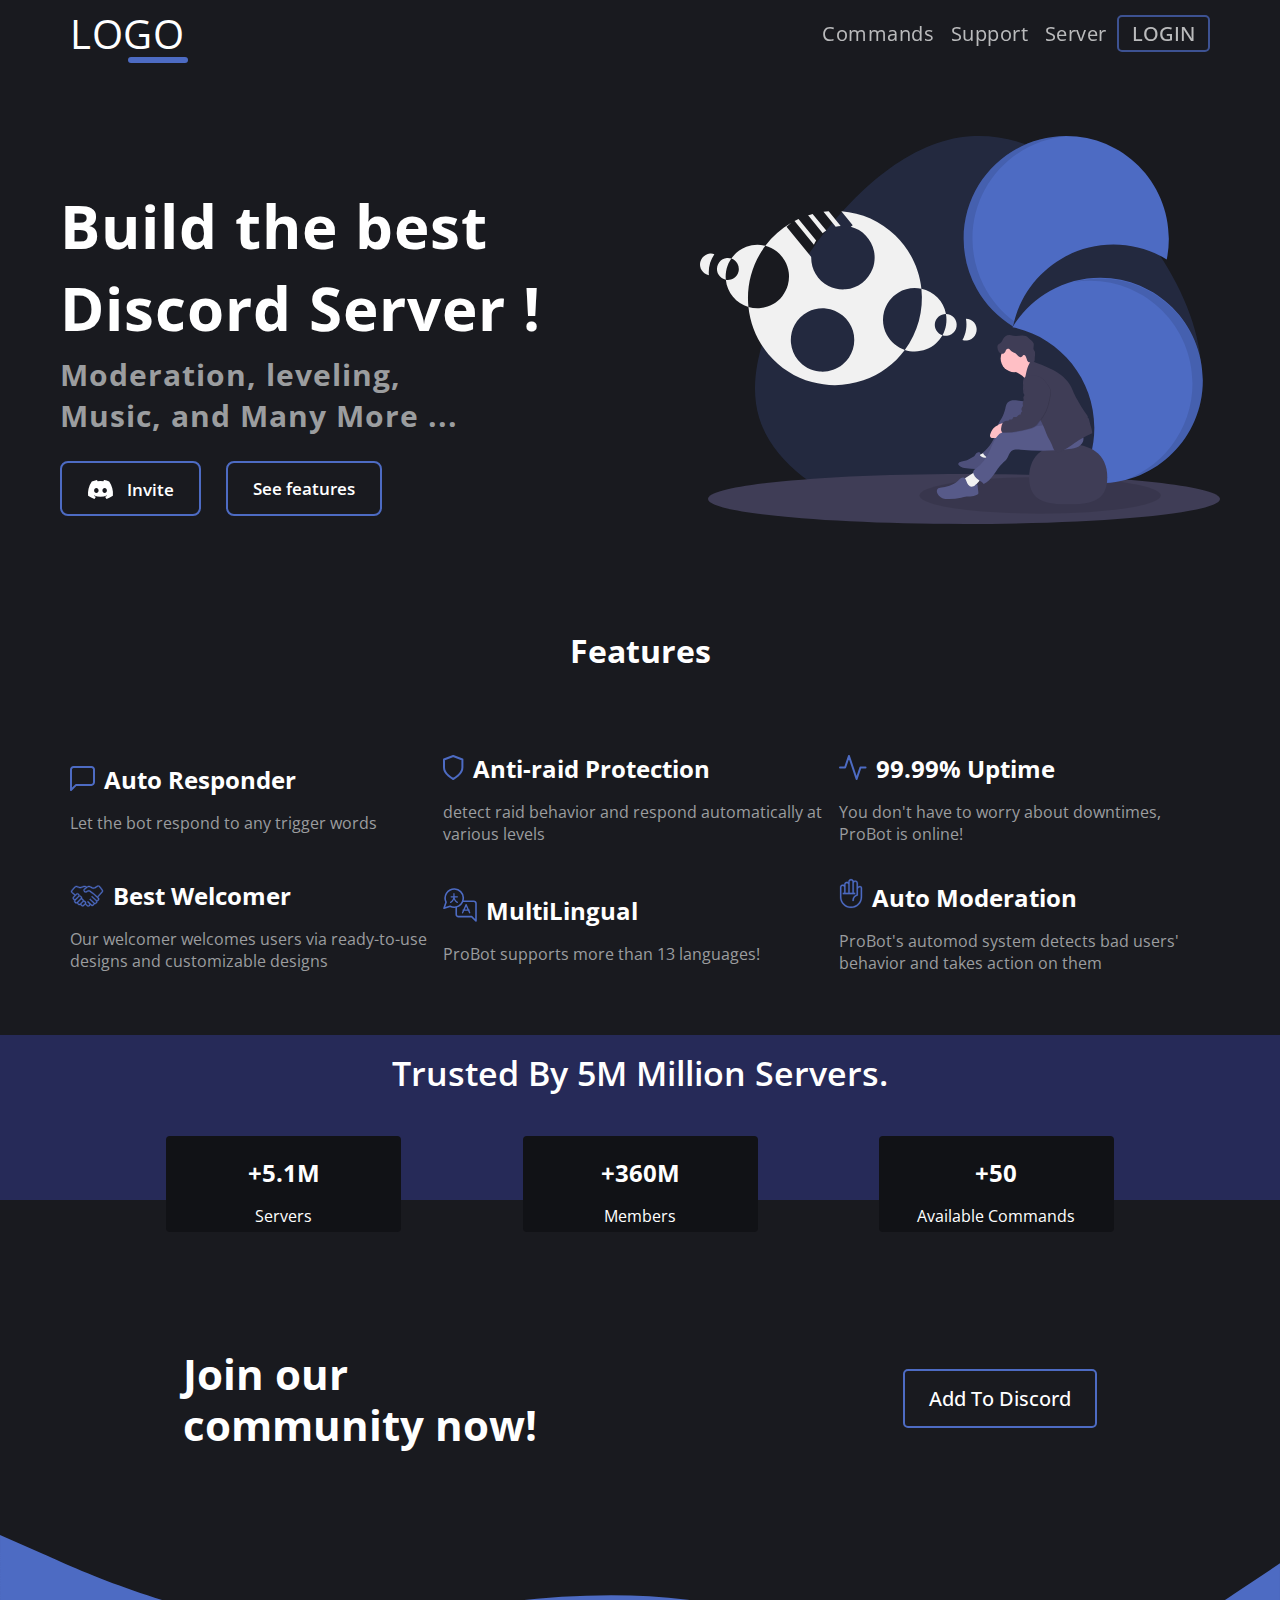
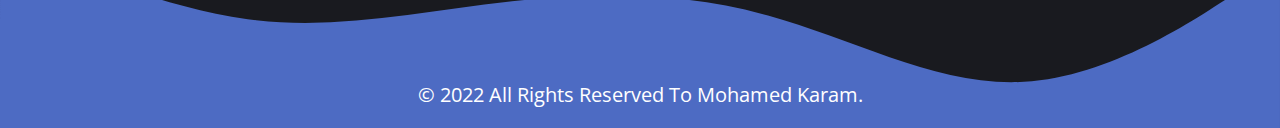
<file: index.html>
<html lang="en">

<head>
   <meta charset="UTF-8">
   <meta http-equiv="X-UA-Compatible" content="IE=edge">
   <meta name="viewport" content="width=device-width, initial-scale=1.0">
   <title>Mox - Discord Bot</title>
   <link rel="stylesheet" href="style.css">

<body>
   <div class="page">

      <!-- Start Header -->
      <div class="header">
         <div class="logo">LOGO</div>
         <div class="nav">

            <div class="links">
               <ul>
                     <a href="CommadPage/index.html">
                     <li>Commands</li>
                  </a>
                  <a href="#">
                     <li>Support</li>
                  </a>
                  <a href="#">
                     <li>Server</li>
                  </a>
                  <a href="#"><button class="login-btn">LOGIN</button></a>
               </ul>
            </div>

            <a href="javascript:void(0);" class="icon" onclick="myFunction()">
               <svg xmlns="http://www.w3.org/2000/svg"  stroke="#fff" width="25" height="25" fill="currentColor" class="bi bi-list" viewBox="0 0 16 16">
                     <path fill-rule="evenodd" d="M2.5 12a.5.5 0 0 1 .5-.5h10a.5.5 0 0 1 0 1H3a.5.5 0 0 1-.5-.5zm0-4a.5.5 0 0 1 .5-.5h10a.5.5 0 0 1 0 1H3a.5.5 0 0 1-.5-.5zm0-4a.5.5 0 0 1 .5-.5h10a.5.5 0 0 1 0 1H3a.5.5 0 0 1-.5-.5z"/>
                   </svg>
               </a>
         </div>
      </div>
      <!-- End Header -->
      
      <!-- Start container -->
      <div class="container" id="marginjs">
         <div class="text-container">
            <h1 class="paragraph-1">Build the best<br> Discord Server !</h1>
            <h2 class="paragraph-2">Moderation, leveling,<br> Music, and Many More ...</h2>
            <div class="buttons">
               <button class="cont-btn cont-inv"><a href="">
                     <svg xmlns="http://www.w3.org/2000/svg" width="16" height="16" fill="currentColor"
                        class="bi bi-discord" viewBox="0 0 16 16">
                        <path
                           d="M13.545 2.907a13.227 13.227 0 0 0-3.257-1.011.05.05 0 0 0-.052.025c-.141.25-.297.577-.406.833a12.19 12.19 0 0 0-3.658 0 8.258 8.258 0 0 0-.412-.833.051.051 0 0 0-.052-.025c-1.125.194-2.22.534-3.257 1.011a.041.041 0 0 0-.021.018C.356 6.024-.213 9.047.066 12.032c.001.014.01.028.021.037a13.276 13.276 0 0 0 3.995 2.02.05.05 0 0 0 .056-.019c.308-.42.582-.863.818-1.329a.05.05 0 0 0-.01-.059.051.051 0 0 0-.018-.011 8.875 8.875 0 0 1-1.248-.595.05.05 0 0 1-.02-.066.051.051 0 0 1 .015-.019c.084-.063.168-.129.248-.195a.05.05 0 0 1 .051-.007c2.619 1.196 5.454 1.196 8.041 0a.052.052 0 0 1 .053.007c.08.066.164.132.248.195a.051.051 0 0 1-.004.085 8.254 8.254 0 0 1-1.249.594.05.05 0 0 0-.03.03.052.052 0 0 0 .003.041c.24.465.515.909.817 1.329a.05.05 0 0 0 .056.019 13.235 13.235 0 0 0 4.001-2.02.049.049 0 0 0 .021-.037c.334-3.451-.559-6.449-2.366-9.106a.034.034 0 0 0-.02-.019Zm-8.198 7.307c-.789 0-1.438-.724-1.438-1.612 0-.889.637-1.613 1.438-1.613.807 0 1.45.73 1.438 1.613 0 .888-.637 1.612-1.438 1.612Zm5.316 0c-.788 0-1.438-.724-1.438-1.612 0-.889.637-1.613 1.438-1.613.807 0 1.451.73 1.438 1.613 0 .888-.631 1.612-1.438 1.612Z">
                        </path>
                     </svg> <span>Invite</span> </a>
               </button>
               <button class="cont-btn cont-features"><a href=""> See features </a></button>
            </div>
         </div>
         <div class="desgin-container">
            <img src="./media/creative.svg" alt="" class="creative">
            <img src="./media/vector.svg" alt="" class="vector">
         </div>
      </div>
      <!-- End Container -->

      <!-- Start Features -->
      <div class="features-container">
         <h1 class="features-title">Features</h1>
         <div class="why-section">
            <div>
               <svg width="25" height="25" viewBox="0 0 25 25" fill="none" xmlns="http://www.w3.org/2000/svg">
                  <path
                     d="M24 16.3333C24 17.0111 23.7308 17.6611 23.2515 18.1404C22.7722 18.6196 22.1222 18.8889 21.4444 18.8889H6.11111L1 24V3.55556C1 2.87778 1.26925 2.22776 1.7485 1.7485C2.22776 1.26925 2.87778 1 3.55556 1H21.4444C22.1222 1 22.7722 1.26925 23.2515 1.7485C23.7308 2.22776 24 2.87778 24 3.55556V16.3333Z"
                     stroke="#4d6bc3" stroke-width="2" stroke-linecap="round" stroke-linejoin="round"></path>
               </svg>
               <h2>Auto Responder</h2>
               <p>Let the bot respond to any trigger words</p>
            </div>
            <div>
               <svg width="21" height="25" viewBox="0 0 21 25" fill="none" xmlns="http://www.w3.org/2000/svg">
                  <path d="M10.2 24C10.2 24 19.4 19.4 19.4 12.5V4.45L10.2 1L1 4.45V12.5C1 19.4 10.2 24 10.2 24Z"
                     stroke="#4d6bc3" stroke-width="2" stroke-linecap="round" stroke-linejoin="round"></path>
               </svg>
               <h2>Anti-raid Protection</h2>
               <p>detect raid behavior and respond automatically at various levels</p>
            </div>
            <div>
               <svg width="28" height="25" viewBox="0 0 28 25" fill="none" xmlns="http://www.w3.org/2000/svg">
                  <path d="M26.5556 12.5H21.4444L17.6111 24L9.94444 1L6.11111 12.5H1" stroke="#4d6bc3" stroke-width="2"
                     stroke-linecap="round" stroke-linejoin="round"></path>
               </svg>
               <h2>99.99% Uptime</h2>
               <p>You don't have to worry about downtimes, ProBot is online!</p>
            </div>
            <div>
               <svg width="34" height="22" viewBox="0 0 34 22" fill="none" xmlns="http://www.w3.org/2000/svg">
                  <mask id="path-1-outside-1" maskUnits="userSpaceOnUse" x="0" y="-0.545654" width="34" height="23"
                     fill="black">
                     <rect fill="white" y="-0.545654" width="34" height="23"></rect>
                     <path
                        d="M33 5.89809C32.9993 5.41228 32.8564 4.91959 32.5404 4.51347L30.0049 1.26922C29.5803 0.729971 28.9341 0.455408 28.2883 0.454346C27.904 0.454346 27.5127 0.552846 27.1669 0.768471L24.6947 2.3066C24.4347 2.47241 23.9889 2.58622 23.5584 2.58328C23.2239 2.58472 22.9006 2.51778 22.6872 2.41235L20.2662 1.23966C19.8757 1.05166 19.4404 0.974596 19.0026 0.973846C18.3739 0.976783 17.7373 1.13128 17.2256 1.48585L16.9431 1.68403C16.7173 1.57135 16.3723 1.39966 15.9814 1.20516C15.5126 0.975346 14.9614 0.882658 14.4047 0.880846C13.9018 0.882283 13.3989 0.959783 12.9574 1.14628L11.3084 1.84991C11.0401 1.96628 10.6132 2.04228 10.1892 2.04041C9.76519 2.04222 9.33906 1.96622 9.07069 1.84991L7.42019 1.14591C7.11913 1.01753 6.79731 0.962658 6.47838 0.962283C6.11113 0.962658 5.74606 1.03503 5.40675 1.17247C5.06788 1.31066 4.75331 1.51466 4.50281 1.7946L1.49781 5.15997C1.16475 5.53191 0.999315 6.00028 1 6.46134C0.999315 7.01116 1.23456 7.56272 1.68831 7.94928L4.49144 10.3408L3.16169 11.728C2.79513 12.1105 2.61263 12.6065 2.61263 13.097C2.61194 13.6188 2.81919 14.1457 3.22969 14.5336L3.49944 14.7899C3.75363 15.031 4.05906 15.1844 4.37869 15.2662C4.21838 15.5611 4.13075 15.8844 4.13144 16.2083C4.13075 16.7305 4.338 17.257 4.74775 17.6454L4.74706 17.645L5.01763 17.9025C5.40275 18.2675 5.902 18.4493 6.39388 18.449C6.65825 18.4494 6.92294 18.3963 7.17169 18.2923C7.259 18.6465 7.43931 18.9832 7.72294 19.2522L7.9935 19.5097C8.37863 19.8747 8.87706 20.0565 9.36975 20.0562C9.75488 20.0566 10.1418 19.9431 10.4748 19.7228C10.5723 20.0362 10.7392 20.3333 10.9933 20.5747L11.2639 20.8322C11.6482 21.1972 12.1474 21.379 12.6394 21.3787C13.1634 21.3791 13.6925 21.1733 14.0833 20.7653L15.2586 19.538L16.8553 21.0158C17.2374 21.3703 17.728 21.5467 18.2123 21.5456C18.7443 21.5467 19.2809 21.3336 19.6726 20.9143L19.9274 20.6413C20.1474 20.405 20.2911 20.1253 20.3744 19.8333L20.9929 20.4042C21.3758 20.7573 21.8656 20.9329 22.3492 20.9325C22.8819 20.9329 23.4201 20.7198 23.8121 20.3002L24.0655 20.0275C24.3582 19.7148 24.5229 19.3275 24.5738 18.9319C24.7371 18.9737 24.9025 19.0021 25.0694 19.0021C25.6021 19.0021 26.1388 18.7893 26.5311 18.3702L26.7853 18.0974C27.1406 17.7167 27.3173 17.2283 27.3166 16.7469C27.3166 16.5975 27.2951 16.4488 27.262 16.3018C27.7038 16.2433 28.1322 16.0462 28.4579 15.6964L28.7128 15.4233C29.0681 15.0426 29.2441 14.5543 29.2441 14.0725C29.2448 13.5423 29.031 13.0074 28.6092 12.6177L28.1325 12.1773L32.4349 7.42047C32.8211 6.99222 32.9993 6.44097 33 5.89809ZM4.87588 14.254C4.64794 14.2533 4.425 14.1718 4.25081 14.0068L3.98063 13.7505C3.79369 13.5737 3.70138 13.3385 3.70063 13.097C3.70138 12.8705 3.78244 12.6494 3.94938 12.4752L6.67288 9.63315C6.85031 9.44803 7.08706 9.35534 7.32994 9.35503C7.55719 9.35541 7.77938 9.43722 7.955 9.60266L8.22406 9.85934C8.22406 9.85934 8.50263 10.2713 8.50331 10.5131C8.50263 10.6942 8.44806 10.8705 8.34225 11.0233C8.33319 11.0323 5.40275 14.0864 5.40275 14.0864C5.24713 14.1965 5.06313 14.2532 4.87588 14.254ZM7.051 17.0888C6.87394 17.2732 6.63756 17.3655 6.39469 17.3663C6.16675 17.3659 5.9445 17.2841 5.76963 17.119L5.49906 16.8619L5.49838 16.8615C5.31294 16.6855 5.21981 16.4496 5.21981 16.2081C5.21981 15.9816 5.30163 15.7605 5.46775 15.5863C5.46775 15.5863 9.09813 11.8072 9.12869 11.7708C9.30219 11.6039 9.52575 11.5177 9.75663 11.5173C9.98456 11.5177 10.2068 11.5992 10.3817 11.7646L10.6523 12.022C10.8384 12.198 10.9308 12.4337 10.9315 12.6755C10.9308 12.902 10.849 13.1234 10.6828 13.2976L7.051 17.0888ZM10.0264 18.6956C9.84975 18.8804 9.61344 18.9728 9.3705 18.9735C9.14256 18.9732 8.92031 18.8913 8.74544 18.7259L8.47413 18.4688C8.288 18.2924 8.19488 18.0568 8.19488 17.8153C8.19488 17.6132 8.26363 17.4172 8.39519 17.2539L10.9234 14.6151C11.094 14.4613 11.3078 14.3802 11.5293 14.3802C11.7572 14.3806 11.9794 14.462 12.1543 14.6275L12.4256 14.8849C12.6111 15.0609 12.7042 15.2965 12.7049 15.538C12.7041 15.7649 12.6216 15.9863 12.4561 16.1601L10.0264 18.6956ZM14.8303 18.4171L13.2962 20.0182C13.1194 20.2029 12.8828 20.2953 12.6399 20.296C12.4119 20.2957 12.1897 20.2138 12.0148 20.0484L11.7443 19.7913C11.5588 19.6153 11.4657 19.3793 11.465 19.1378C11.4657 18.9109 11.5475 18.6895 11.7138 18.516L13.2472 16.915C13.4246 16.7303 13.6614 16.6375 13.9043 16.6372C14.1315 16.6375 14.3544 16.719 14.5293 16.8848L14.8006 17.1419C14.9861 17.3179 15.0784 17.5535 15.0792 17.795C15.0783 18.0218 14.9965 18.2433 14.8303 18.4171ZM28.1577 14.0739C28.1574 14.2963 28.0777 14.5141 27.9163 14.6872L27.6621 14.9599C27.4846 15.1497 27.2439 15.2457 26.9974 15.2461C26.7738 15.2457 26.5548 15.1672 26.3811 15.0065L22.0976 11.0452L21.3569 11.8383L25.9418 16.0857C26.1328 16.2625 26.2287 16.5025 26.2301 16.7475C26.2287 16.9708 26.1498 17.1882 25.9887 17.3613L25.7353 17.6341C25.5578 17.8239 25.3171 17.9195 25.0706 17.9203C24.8469 17.9196 24.6273 17.8407 24.4549 17.681L20.1704 13.7198L19.4304 14.5128L23.2328 18.0291C23.4161 18.2047 23.5099 18.4385 23.5099 18.6785C23.5099 18.901 23.431 19.1188 23.2699 19.2915L23.0158 19.5643C22.839 19.7541 22.5976 19.8501 22.3504 19.8508C22.126 19.8501 21.9071 19.7712 21.7341 19.6115L17.9393 16.108H17.9386L17.9379 16.1073L17.1994 16.9018L17.2002 16.9025L17.2144 16.916L19.115 18.6701C19.2834 18.8432 19.3706 19.065 19.3713 19.2944C19.3706 19.5158 19.2924 19.7325 19.1313 19.9053L18.8771 20.1784C18.6997 20.3682 18.4597 20.4635 18.2139 20.4642C17.9903 20.4635 17.7713 20.385 17.5983 20.2247L15.9434 18.6923C16.0874 18.4098 16.1678 18.1033 16.1678 17.7957C16.1685 17.2738 15.9613 16.7477 15.5515 16.359L15.2802 16.1016C14.8959 15.7368 14.3973 15.5547 13.9054 15.5554C13.8672 15.5554 13.8287 15.5642 13.7913 15.5663C13.7913 15.5573 13.7934 15.5478 13.7934 15.5387C13.7941 15.0169 13.1771 14.1013 13.1771 14.1013L12.9065 13.8447C12.6189 13.5719 12.2679 13.4018 11.9029 13.3334C11.9782 13.1203 12.0208 12.8985 12.0208 12.6763C12.0208 12.1545 11.8142 11.628 11.4044 11.2397L11.1339 10.9823C10.7488 10.6172 10.2503 10.435 9.75831 10.4354C9.70088 10.4354 9.64419 10.447 9.58706 10.4522C9.57144 9.95109 9.36963 9.45041 8.97694 9.07734V9.07697L8.70713 8.82065C8.322 8.45522 7.82356 8.27303 7.33156 8.27341C6.80681 8.27303 6.2785 8.47884 5.88769 8.88684L5.24481 9.55772L2.39694 7.12872C2.19225 6.95347 2.09006 6.71128 2.08931 6.46259C2.09 6.25422 2.16094 6.05022 2.31219 5.88084L5.31713 2.51553C5.43638 2.38172 5.61275 2.26066 5.81931 2.1766C6.02588 2.0926 6.26038 2.04647 6.47963 2.04678C6.67056 2.04678 6.84975 2.08135 6.99306 2.14316L8.64281 2.8471C9.10788 3.0431 9.64781 3.12347 10.1904 3.12522C10.7337 3.12341 11.2729 3.04303 11.7381 2.8471L13.3871 2.14347C13.6413 2.0326 14.0248 1.96385 14.4063 1.96528C14.8281 1.96272 15.2506 2.05003 15.4956 2.1751C15.6513 2.25253 15.7989 2.32603 15.9359 2.39472L14.2542 3.57691C13.7138 3.95691 13.4226 4.56122 13.4233 5.17103C13.4226 5.57466 13.5506 5.98553 13.8109 6.33422L13.8103 6.33347L14.0324 6.63197C14.4542 7.19272 15.1119 7.48103 15.7694 7.48247C16.1406 7.48247 16.5188 7.38866 16.8559 7.18647L17.8616 6.58247C18.0668 6.45703 18.3765 6.37778 18.6968 6.37922C19.0732 6.37703 19.4524 6.48834 19.6804 6.65591L22.4629 8.65072C23.0821 9.09434 24.0908 9.91722 24.6497 10.435L27.8703 13.4127C28.0609 13.5895 28.1569 13.8285 28.1577 14.0739ZM31.6274 6.69659L27.337 11.4407L25.3891 9.64009C24.7789 9.07684 23.7728 8.25547 23.0979 7.77072L20.3163 5.77591C19.8446 5.44178 19.2672 5.29734 18.6963 5.29522C18.2105 5.29666 17.7211 5.40253 17.2986 5.65409L16.2936 6.25809C16.1394 6.35078 15.9576 6.39809 15.7688 6.39847C15.4313 6.39959 15.0936 6.24209 14.9053 5.98572L14.6838 5.68759L14.6831 5.68684C14.5653 5.52797 14.5104 5.34978 14.5096 5.16941C14.511 4.89666 14.6368 4.63197 14.8805 4.45997L17.8542 2.3706C18.1113 2.18447 18.5688 2.05391 19.0033 2.05716C19.3051 2.05572 19.5934 2.11641 19.7908 2.21391L22.2118 3.3866C22.6245 3.58478 23.0903 3.66584 23.5589 3.66697C24.1611 3.66403 24.7698 3.53316 25.2713 3.22516L27.7443 1.68672C27.9021 1.58822 28.0915 1.53728 28.289 1.53728C28.6228 1.5366 28.9573 1.68785 29.1468 1.93472L31.6823 5.17897C31.8284 5.36478 31.9131 5.62691 31.9131 5.89859C31.9136 6.20241 31.8063 6.50134 31.6274 6.69659Z">
                     </path>
                  </mask>
                  <path
                     d="M33 5.89809C32.9993 5.41228 32.8564 4.91959 32.5404 4.51347L30.0049 1.26922C29.5803 0.729971 28.9341 0.455408 28.2883 0.454346C27.904 0.454346 27.5127 0.552846 27.1669 0.768471L24.6947 2.3066C24.4347 2.47241 23.9889 2.58622 23.5584 2.58328C23.2239 2.58472 22.9006 2.51778 22.6872 2.41235L20.2662 1.23966C19.8757 1.05166 19.4404 0.974596 19.0026 0.973846C18.3739 0.976783 17.7373 1.13128 17.2256 1.48585L16.9431 1.68403C16.7173 1.57135 16.3723 1.39966 15.9814 1.20516C15.5126 0.975346 14.9614 0.882658 14.4047 0.880846C13.9018 0.882283 13.3989 0.959783 12.9574 1.14628L11.3084 1.84991C11.0401 1.96628 10.6132 2.04228 10.1892 2.04041C9.76519 2.04222 9.33906 1.96622 9.07069 1.84991L7.42019 1.14591C7.11913 1.01753 6.79731 0.962658 6.47838 0.962283C6.11113 0.962658 5.74606 1.03503 5.40675 1.17247C5.06788 1.31066 4.75331 1.51466 4.50281 1.7946L1.49781 5.15997C1.16475 5.53191 0.999315 6.00028 1 6.46134C0.999315 7.01116 1.23456 7.56272 1.68831 7.94928L4.49144 10.3408L3.16169 11.728C2.79513 12.1105 2.61263 12.6065 2.61263 13.097C2.61194 13.6188 2.81919 14.1457 3.22969 14.5336L3.49944 14.7899C3.75363 15.031 4.05906 15.1844 4.37869 15.2662C4.21838 15.5611 4.13075 15.8844 4.13144 16.2083C4.13075 16.7305 4.338 17.257 4.74775 17.6454L4.74706 17.645L5.01763 17.9025C5.40275 18.2675 5.902 18.4493 6.39388 18.449C6.65825 18.4494 6.92294 18.3963 7.17169 18.2923C7.259 18.6465 7.43931 18.9832 7.72294 19.2522L7.9935 19.5097C8.37863 19.8747 8.87706 20.0565 9.36975 20.0562C9.75488 20.0566 10.1418 19.9431 10.4748 19.7228C10.5723 20.0362 10.7392 20.3333 10.9933 20.5747L11.2639 20.8322C11.6482 21.1972 12.1474 21.379 12.6394 21.3787C13.1634 21.3791 13.6925 21.1733 14.0833 20.7653L15.2586 19.538L16.8553 21.0158C17.2374 21.3703 17.728 21.5467 18.2123 21.5456C18.7443 21.5467 19.2809 21.3336 19.6726 20.9143L19.9274 20.6413C20.1474 20.405 20.2911 20.1253 20.3744 19.8333L20.9929 20.4042C21.3758 20.7573 21.8656 20.9329 22.3492 20.9325C22.8819 20.9329 23.4201 20.7198 23.8121 20.3002L24.0655 20.0275C24.3582 19.7148 24.5229 19.3275 24.5738 18.9319C24.7371 18.9737 24.9025 19.0021 25.0694 19.0021C25.6021 19.0021 26.1388 18.7893 26.5311 18.3702L26.7853 18.0974C27.1406 17.7167 27.3173 17.2283 27.3166 16.7469C27.3166 16.5975 27.2951 16.4488 27.262 16.3018C27.7038 16.2433 28.1322 16.0462 28.4579 15.6964L28.7128 15.4233C29.0681 15.0426 29.2441 14.5543 29.2441 14.0725C29.2448 13.5423 29.031 13.0074 28.6092 12.6177L28.1325 12.1773L32.4349 7.42047C32.8211 6.99222 32.9993 6.44097 33 5.89809ZM4.87588 14.254C4.64794 14.2533 4.425 14.1718 4.25081 14.0068L3.98063 13.7505C3.79369 13.5737 3.70138 13.3385 3.70063 13.097C3.70138 12.8705 3.78244 12.6494 3.94938 12.4752L6.67288 9.63315C6.85031 9.44803 7.08706 9.35534 7.32994 9.35503C7.55719 9.35541 7.77938 9.43722 7.955 9.60266L8.22406 9.85934C8.22406 9.85934 8.50263 10.2713 8.50331 10.5131C8.50263 10.6942 8.44806 10.8705 8.34225 11.0233C8.33319 11.0323 5.40275 14.0864 5.40275 14.0864C5.24713 14.1965 5.06313 14.2532 4.87588 14.254ZM7.051 17.0888C6.87394 17.2732 6.63756 17.3655 6.39469 17.3663C6.16675 17.3659 5.9445 17.2841 5.76963 17.119L5.49906 16.8619L5.49838 16.8615C5.31294 16.6855 5.21981 16.4496 5.21981 16.2081C5.21981 15.9816 5.30163 15.7605 5.46775 15.5863C5.46775 15.5863 9.09813 11.8072 9.12869 11.7708C9.30219 11.6039 9.52575 11.5177 9.75663 11.5173C9.98456 11.5177 10.2068 11.5992 10.3817 11.7646L10.6523 12.022C10.8384 12.198 10.9308 12.4337 10.9315 12.6755C10.9308 12.902 10.849 13.1234 10.6828 13.2976L7.051 17.0888ZM10.0264 18.6956C9.84975 18.8804 9.61344 18.9728 9.3705 18.9735C9.14256 18.9732 8.92031 18.8913 8.74544 18.7259L8.47413 18.4688C8.288 18.2924 8.19488 18.0568 8.19488 17.8153C8.19488 17.6132 8.26363 17.4172 8.39519 17.2539L10.9234 14.6151C11.094 14.4613 11.3078 14.3802 11.5293 14.3802C11.7572 14.3806 11.9794 14.462 12.1543 14.6275L12.4256 14.8849C12.6111 15.0609 12.7042 15.2965 12.7049 15.538C12.7041 15.7649 12.6216 15.9863 12.4561 16.1601L10.0264 18.6956ZM14.8303 18.4171L13.2962 20.0182C13.1194 20.2029 12.8828 20.2953 12.6399 20.296C12.4119 20.2957 12.1897 20.2138 12.0148 20.0484L11.7443 19.7913C11.5588 19.6153 11.4657 19.3793 11.465 19.1378C11.4657 18.9109 11.5475 18.6895 11.7138 18.516L13.2472 16.915C13.4246 16.7303 13.6614 16.6375 13.9043 16.6372C14.1315 16.6375 14.3544 16.719 14.5293 16.8848L14.8006 17.1419C14.9861 17.3179 15.0784 17.5535 15.0792 17.795C15.0783 18.0218 14.9965 18.2433 14.8303 18.4171ZM28.1577 14.0739C28.1574 14.2963 28.0777 14.5141 27.9163 14.6872L27.6621 14.9599C27.4846 15.1497 27.2439 15.2457 26.9974 15.2461C26.7738 15.2457 26.5548 15.1672 26.3811 15.0065L22.0976 11.0452L21.3569 11.8383L25.9418 16.0857C26.1328 16.2625 26.2287 16.5025 26.2301 16.7475C26.2287 16.9708 26.1498 17.1882 25.9887 17.3613L25.7353 17.6341C25.5578 17.8239 25.3171 17.9195 25.0706 17.9203C24.8469 17.9196 24.6273 17.8407 24.4549 17.681L20.1704 13.7198L19.4304 14.5128L23.2328 18.0291C23.4161 18.2047 23.5099 18.4385 23.5099 18.6785C23.5099 18.901 23.431 19.1188 23.2699 19.2915L23.0158 19.5643C22.839 19.7541 22.5976 19.8501 22.3504 19.8508C22.126 19.8501 21.9071 19.7712 21.7341 19.6115L17.9393 16.108H17.9386L17.9379 16.1073L17.1994 16.9018L17.2002 16.9025L17.2144 16.916L19.115 18.6701C19.2834 18.8432 19.3706 19.065 19.3713 19.2944C19.3706 19.5158 19.2924 19.7325 19.1313 19.9053L18.8771 20.1784C18.6997 20.3682 18.4597 20.4635 18.2139 20.4642C17.9903 20.4635 17.7713 20.385 17.5983 20.2247L15.9434 18.6923C16.0874 18.4098 16.1678 18.1033 16.1678 17.7957C16.1685 17.2738 15.9613 16.7477 15.5515 16.359L15.2802 16.1016C14.8959 15.7368 14.3973 15.5547 13.9054 15.5554C13.8672 15.5554 13.8287 15.5642 13.7913 15.5663C13.7913 15.5573 13.7934 15.5478 13.7934 15.5387C13.7941 15.0169 13.1771 14.1013 13.1771 14.1013L12.9065 13.8447C12.6189 13.5719 12.2679 13.4018 11.9029 13.3334C11.9782 13.1203 12.0208 12.8985 12.0208 12.6763C12.0208 12.1545 11.8142 11.628 11.4044 11.2397L11.1339 10.9823C10.7488 10.6172 10.2503 10.435 9.75831 10.4354C9.70088 10.4354 9.64419 10.447 9.58706 10.4522C9.57144 9.95109 9.36963 9.45041 8.97694 9.07734V9.07697L8.70713 8.82065C8.322 8.45522 7.82356 8.27303 7.33156 8.27341C6.80681 8.27303 6.2785 8.47884 5.88769 8.88684L5.24481 9.55772L2.39694 7.12872C2.19225 6.95347 2.09006 6.71128 2.08931 6.46259C2.09 6.25422 2.16094 6.05022 2.31219 5.88084L5.31713 2.51553C5.43638 2.38172 5.61275 2.26066 5.81931 2.1766C6.02588 2.0926 6.26038 2.04647 6.47963 2.04678C6.67056 2.04678 6.84975 2.08135 6.99306 2.14316L8.64281 2.8471C9.10788 3.0431 9.64781 3.12347 10.1904 3.12522C10.7337 3.12341 11.2729 3.04303 11.7381 2.8471L13.3871 2.14347C13.6413 2.0326 14.0248 1.96385 14.4063 1.96528C14.8281 1.96272 15.2506 2.05003 15.4956 2.1751C15.6513 2.25253 15.7989 2.32603 15.9359 2.39472L14.2542 3.57691C13.7138 3.95691 13.4226 4.56122 13.4233 5.17103C13.4226 5.57466 13.5506 5.98553 13.8109 6.33422L13.8103 6.33347L14.0324 6.63197C14.4542 7.19272 15.1119 7.48103 15.7694 7.48247C16.1406 7.48247 16.5188 7.38866 16.8559 7.18647L17.8616 6.58247C18.0668 6.45703 18.3765 6.37778 18.6968 6.37922C19.0732 6.37703 19.4524 6.48834 19.6804 6.65591L22.4629 8.65072C23.0821 9.09434 24.0908 9.91722 24.6497 10.435L27.8703 13.4127C28.0609 13.5895 28.1569 13.8285 28.1577 14.0739ZM31.6274 6.69659L27.337 11.4407L25.3891 9.64009C24.7789 9.07684 23.7728 8.25547 23.0979 7.77072L20.3163 5.77591C19.8446 5.44178 19.2672 5.29734 18.6963 5.29522C18.2105 5.29666 17.7211 5.40253 17.2986 5.65409L16.2936 6.25809C16.1394 6.35078 15.9576 6.39809 15.7688 6.39847C15.4313 6.39959 15.0936 6.24209 14.9053 5.98572L14.6838 5.68759L14.6831 5.68684C14.5653 5.52797 14.5104 5.34978 14.5096 5.16941C14.511 4.89666 14.6368 4.63197 14.8805 4.45997L17.8542 2.3706C18.1113 2.18447 18.5688 2.05391 19.0033 2.05716C19.3051 2.05572 19.5934 2.11641 19.7908 2.21391L22.2118 3.3866C22.6245 3.58478 23.0903 3.66584 23.5589 3.66697C24.1611 3.66403 24.7698 3.53316 25.2713 3.22516L27.7443 1.68672C27.9021 1.58822 28.0915 1.53728 28.289 1.53728C28.6228 1.5366 28.9573 1.68785 29.1468 1.93472L31.6823 5.17897C31.8284 5.36478 31.9131 5.62691 31.9131 5.89859C31.9136 6.20241 31.8063 6.50134 31.6274 6.69659Z"
                     fill="#4d6bc3"></path>
                  <path
                     d="M33 5.89809C32.9993 5.41228 32.8564 4.91959 32.5404 4.51347L30.0049 1.26922C29.5803 0.729971 28.9341 0.455408 28.2883 0.454346C27.904 0.454346 27.5127 0.552846 27.1669 0.768471L24.6947 2.3066C24.4347 2.47241 23.9889 2.58622 23.5584 2.58328C23.2239 2.58472 22.9006 2.51778 22.6872 2.41235L20.2662 1.23966C19.8757 1.05166 19.4404 0.974596 19.0026 0.973846C18.3739 0.976783 17.7373 1.13128 17.2256 1.48585L16.9431 1.68403C16.7173 1.57135 16.3723 1.39966 15.9814 1.20516C15.5126 0.975346 14.9614 0.882658 14.4047 0.880846C13.9018 0.882283 13.3989 0.959783 12.9574 1.14628L11.3084 1.84991C11.0401 1.96628 10.6132 2.04228 10.1892 2.04041C9.76519 2.04222 9.33906 1.96622 9.07069 1.84991L7.42019 1.14591C7.11913 1.01753 6.79731 0.962658 6.47838 0.962283C6.11113 0.962658 5.74606 1.03503 5.40675 1.17247C5.06788 1.31066 4.75331 1.51466 4.50281 1.7946L1.49781 5.15997C1.16475 5.53191 0.999315 6.00028 1 6.46134C0.999315 7.01116 1.23456 7.56272 1.68831 7.94928L4.49144 10.3408L3.16169 11.728C2.79513 12.1105 2.61263 12.6065 2.61263 13.097C2.61194 13.6188 2.81919 14.1457 3.22969 14.5336L3.49944 14.7899C3.75363 15.031 4.05906 15.1844 4.37869 15.2662C4.21838 15.5611 4.13075 15.8844 4.13144 16.2083C4.13075 16.7305 4.338 17.257 4.74775 17.6454L4.74706 17.645L5.01763 17.9025C5.40275 18.2675 5.902 18.4493 6.39388 18.449C6.65825 18.4494 6.92294 18.3963 7.17169 18.2923C7.259 18.6465 7.43931 18.9832 7.72294 19.2522L7.9935 19.5097C8.37863 19.8747 8.87706 20.0565 9.36975 20.0562C9.75488 20.0566 10.1418 19.9431 10.4748 19.7228C10.5723 20.0362 10.7392 20.3333 10.9933 20.5747L11.2639 20.8322C11.6482 21.1972 12.1474 21.379 12.6394 21.3787C13.1634 21.3791 13.6925 21.1733 14.0833 20.7653L15.2586 19.538L16.8553 21.0158C17.2374 21.3703 17.728 21.5467 18.2123 21.5456C18.7443 21.5467 19.2809 21.3336 19.6726 20.9143L19.9274 20.6413C20.1474 20.405 20.2911 20.1253 20.3744 19.8333L20.9929 20.4042C21.3758 20.7573 21.8656 20.9329 22.3492 20.9325C22.8819 20.9329 23.4201 20.7198 23.8121 20.3002L24.0655 20.0275C24.3582 19.7148 24.5229 19.3275 24.5738 18.9319C24.7371 18.9737 24.9025 19.0021 25.0694 19.0021C25.6021 19.0021 26.1388 18.7893 26.5311 18.3702L26.7853 18.0974C27.1406 17.7167 27.3173 17.2283 27.3166 16.7469C27.3166 16.5975 27.2951 16.4488 27.262 16.3018C27.7038 16.2433 28.1322 16.0462 28.4579 15.6964L28.7128 15.4233C29.0681 15.0426 29.2441 14.5543 29.2441 14.0725C29.2448 13.5423 29.031 13.0074 28.6092 12.6177L28.1325 12.1773L32.4349 7.42047C32.8211 6.99222 32.9993 6.44097 33 5.89809ZM4.87588 14.254C4.64794 14.2533 4.425 14.1718 4.25081 14.0068L3.98063 13.7505C3.79369 13.5737 3.70138 13.3385 3.70063 13.097C3.70138 12.8705 3.78244 12.6494 3.94938 12.4752L6.67288 9.63315C6.85031 9.44803 7.08706 9.35534 7.32994 9.35503C7.55719 9.35541 7.77938 9.43722 7.955 9.60266L8.22406 9.85934C8.22406 9.85934 8.50263 10.2713 8.50331 10.5131C8.50263 10.6942 8.44806 10.8705 8.34225 11.0233C8.33319 11.0323 5.40275 14.0864 5.40275 14.0864C5.24713 14.1965 5.06313 14.2532 4.87588 14.254ZM7.051 17.0888C6.87394 17.2732 6.63756 17.3655 6.39469 17.3663C6.16675 17.3659 5.9445 17.2841 5.76963 17.119L5.49906 16.8619L5.49838 16.8615C5.31294 16.6855 5.21981 16.4496 5.21981 16.2081C5.21981 15.9816 5.30163 15.7605 5.46775 15.5863C5.46775 15.5863 9.09813 11.8072 9.12869 11.7708C9.30219 11.6039 9.52575 11.5177 9.75663 11.5173C9.98456 11.5177 10.2068 11.5992 10.3817 11.7646L10.6523 12.022C10.8384 12.198 10.9308 12.4337 10.9315 12.6755C10.9308 12.902 10.849 13.1234 10.6828 13.2976L7.051 17.0888ZM10.0264 18.6956C9.84975 18.8804 9.61344 18.9728 9.3705 18.9735C9.14256 18.9732 8.92031 18.8913 8.74544 18.7259L8.47413 18.4688C8.288 18.2924 8.19488 18.0568 8.19488 17.8153C8.19488 17.6132 8.26363 17.4172 8.39519 17.2539L10.9234 14.6151C11.094 14.4613 11.3078 14.3802 11.5293 14.3802C11.7572 14.3806 11.9794 14.462 12.1543 14.6275L12.4256 14.8849C12.6111 15.0609 12.7042 15.2965 12.7049 15.538C12.7041 15.7649 12.6216 15.9863 12.4561 16.1601L10.0264 18.6956ZM14.8303 18.4171L13.2962 20.0182C13.1194 20.2029 12.8828 20.2953 12.6399 20.296C12.4119 20.2957 12.1897 20.2138 12.0148 20.0484L11.7443 19.7913C11.5588 19.6153 11.4657 19.3793 11.465 19.1378C11.4657 18.9109 11.5475 18.6895 11.7138 18.516L13.2472 16.915C13.4246 16.7303 13.6614 16.6375 13.9043 16.6372C14.1315 16.6375 14.3544 16.719 14.5293 16.8848L14.8006 17.1419C14.9861 17.3179 15.0784 17.5535 15.0792 17.795C15.0783 18.0218 14.9965 18.2433 14.8303 18.4171ZM28.1577 14.0739C28.1574 14.2963 28.0777 14.5141 27.9163 14.6872L27.6621 14.9599C27.4846 15.1497 27.2439 15.2457 26.9974 15.2461C26.7738 15.2457 26.5548 15.1672 26.3811 15.0065L22.0976 11.0452L21.3569 11.8383L25.9418 16.0857C26.1328 16.2625 26.2287 16.5025 26.2301 16.7475C26.2287 16.9708 26.1498 17.1882 25.9887 17.3613L25.7353 17.6341C25.5578 17.8239 25.3171 17.9195 25.0706 17.9203C24.8469 17.9196 24.6273 17.8407 24.4549 17.681L20.1704 13.7198L19.4304 14.5128L23.2328 18.0291C23.4161 18.2047 23.5099 18.4385 23.5099 18.6785C23.5099 18.901 23.431 19.1188 23.2699 19.2915L23.0158 19.5643C22.839 19.7541 22.5976 19.8501 22.3504 19.8508C22.126 19.8501 21.9071 19.7712 21.7341 19.6115L17.9393 16.108H17.9386L17.9379 16.1073L17.1994 16.9018L17.2002 16.9025L17.2144 16.916L19.115 18.6701C19.2834 18.8432 19.3706 19.065 19.3713 19.2944C19.3706 19.5158 19.2924 19.7325 19.1313 19.9053L18.8771 20.1784C18.6997 20.3682 18.4597 20.4635 18.2139 20.4642C17.9903 20.4635 17.7713 20.385 17.5983 20.2247L15.9434 18.6923C16.0874 18.4098 16.1678 18.1033 16.1678 17.7957C16.1685 17.2738 15.9613 16.7477 15.5515 16.359L15.2802 16.1016C14.8959 15.7368 14.3973 15.5547 13.9054 15.5554C13.8672 15.5554 13.8287 15.5642 13.7913 15.5663C13.7913 15.5573 13.7934 15.5478 13.7934 15.5387C13.7941 15.0169 13.1771 14.1013 13.1771 14.1013L12.9065 13.8447C12.6189 13.5719 12.2679 13.4018 11.9029 13.3334C11.9782 13.1203 12.0208 12.8985 12.0208 12.6763C12.0208 12.1545 11.8142 11.628 11.4044 11.2397L11.1339 10.9823C10.7488 10.6172 10.2503 10.435 9.75831 10.4354C9.70088 10.4354 9.64419 10.447 9.58706 10.4522C9.57144 9.95109 9.36963 9.45041 8.97694 9.07734V9.07697L8.70713 8.82065C8.322 8.45522 7.82356 8.27303 7.33156 8.27341C6.80681 8.27303 6.2785 8.47884 5.88769 8.88684L5.24481 9.55772L2.39694 7.12872C2.19225 6.95347 2.09006 6.71128 2.08931 6.46259C2.09 6.25422 2.16094 6.05022 2.31219 5.88084L5.31713 2.51553C5.43638 2.38172 5.61275 2.26066 5.81931 2.1766C6.02588 2.0926 6.26038 2.04647 6.47963 2.04678C6.67056 2.04678 6.84975 2.08135 6.99306 2.14316L8.64281 2.8471C9.10788 3.0431 9.64781 3.12347 10.1904 3.12522C10.7337 3.12341 11.2729 3.04303 11.7381 2.8471L13.3871 2.14347C13.6413 2.0326 14.0248 1.96385 14.4063 1.96528C14.8281 1.96272 15.2506 2.05003 15.4956 2.1751C15.6513 2.25253 15.7989 2.32603 15.9359 2.39472L14.2542 3.57691C13.7138 3.95691 13.4226 4.56122 13.4233 5.17103C13.4226 5.57466 13.5506 5.98553 13.8109 6.33422L13.8103 6.33347L14.0324 6.63197C14.4542 7.19272 15.1119 7.48103 15.7694 7.48247C16.1406 7.48247 16.5188 7.38866 16.8559 7.18647L17.8616 6.58247C18.0668 6.45703 18.3765 6.37778 18.6968 6.37922C19.0732 6.37703 19.4524 6.48834 19.6804 6.65591L22.4629 8.65072C23.0821 9.09434 24.0908 9.91722 24.6497 10.435L27.8703 13.4127C28.0609 13.5895 28.1569 13.8285 28.1577 14.0739ZM31.6274 6.69659L27.337 11.4407L25.3891 9.64009C24.7789 9.07684 23.7728 8.25547 23.0979 7.77072L20.3163 5.77591C19.8446 5.44178 19.2672 5.29734 18.6963 5.29522C18.2105 5.29666 17.7211 5.40253 17.2986 5.65409L16.2936 6.25809C16.1394 6.35078 15.9576 6.39809 15.7688 6.39847C15.4313 6.39959 15.0936 6.24209 14.9053 5.98572L14.6838 5.68759L14.6831 5.68684C14.5653 5.52797 14.5104 5.34978 14.5096 5.16941C14.511 4.89666 14.6368 4.63197 14.8805 4.45997L17.8542 2.3706C18.1113 2.18447 18.5688 2.05391 19.0033 2.05716C19.3051 2.05572 19.5934 2.11641 19.7908 2.21391L22.2118 3.3866C22.6245 3.58478 23.0903 3.66584 23.5589 3.66697C24.1611 3.66403 24.7698 3.53316 25.2713 3.22516L27.7443 1.68672C27.9021 1.58822 28.0915 1.53728 28.289 1.53728C28.6228 1.5366 28.9573 1.68785 29.1468 1.93472L31.6823 5.17897C31.8284 5.36478 31.9131 5.62691 31.9131 5.89859C31.9136 6.20241 31.8063 6.50134 31.6274 6.69659Z"
                     stroke="#4d6bc3" stroke-width="0.4" mask="url(#path-1-outside-1)"></path>
               </svg>
               <h2>Best Welcomer</h2>
               <p>Our welcomer welcomes users via ready-to-use designs and customizable designs</p>
            </div>
            <div>
               <svg width="34" height="34" viewBox="0 0 34 34" fill="none" xmlns="http://www.w3.org/2000/svg">
                  <path
                     d="M26.4833 22.6859C26.7127 22.5784 26.8717 22.3469 26.8717 22.0778C26.8717 21.7066 26.5689 21.4052 26.1954 21.4052H25.9185L23.7371 16.4611C23.6291 16.2165 23.386 16.0586 23.1176 16.0586C22.8491 16.0586 22.6061 16.2165 22.4983 16.4611L20.3169 21.4052H20.04C19.6665 21.4052 19.3637 21.7066 19.3637 22.0778C19.3637 22.3469 19.5227 22.5784 19.7521 22.6859L18.9396 24.5273C18.7895 24.8675 18.9452 25.2643 19.287 25.4135C19.6292 25.5628 20.0282 25.408 20.1782 25.0678L21.2007 22.7505H25.0347L26.0572 25.0678C26.1684 25.32 26.4165 25.4703 26.677 25.4703C26.7676 25.4703 26.8598 25.4522 26.9484 25.4135C27.2902 25.2643 27.4461 24.8675 27.2958 24.5273L26.4833 22.6859ZM21.7941 21.4052L23.1176 18.4055L24.441 21.4052H21.7941Z"
                     fill="#4d6bc3"></path>
                  <path
                     d="M7.32025 13.8212C7.02165 13.988 6.91233 14.3696 7.07607 14.6738C7.18829 14.882 7.39947 15 7.61716 15C7.71734 15 7.81896 14.975 7.91311 14.9225C9.28787 14.1545 10.3455 12.96 10.9641 11.5514C11.583 12.96 12.6404 14.1545 14.0151 14.9225C14.1093 14.975 14.2109 15 14.3111 15C14.5287 15 14.7399 14.882 14.8521 14.6738C15.0159 14.3696 14.9066 13.988 14.608 13.8212C12.9987 12.9222 11.9155 11.3157 11.6466 9.50037H14.3835C14.724 9.50037 15 9.21928 15 8.87246C15 8.52563 14.724 8.24454 14.3835 8.24454H11.5806V5.62791C11.5806 5.28109 11.3046 5 10.9641 5C10.6236 5 10.3476 5.28109 10.3476 5.62791V8.24454H8.12069C7.78019 8.24454 7.50422 8.52563 7.50422 8.87246C7.50422 9.21928 7.78019 9.50037 8.12069 9.50037H10.2817C10.0127 11.3157 8.92955 12.9225 7.32025 13.8212Z"
                     fill="#4d6bc3"></path>
                  <path
                     d="M20.2632 10.0978C20.2669 11.5105 19.9369 12.9041 19.3 14.1651C18.5449 15.6761 17.3841 16.947 15.9476 17.8355C14.5111 18.724 12.8557 19.195 11.1667 19.1956C9.75419 19.1993 8.3608 18.8692 7.10001 18.2323L1 20.2659L3.03334 14.1651C2.39651 12.9041 2.06649 11.5105 2.07018 10.0978C2.07083 8.40859 2.54171 6.75289 3.43007 5.31618C4.31843 3.87948 5.58919 2.71852 7.10001 1.96333C8.3608 1.32641 9.75419 0.996347 11.1667 1.00003H11.7018C13.9324 1.12311 16.0392 2.06475 17.6189 3.64466C19.1986 5.22457 20.1401 7.33172 20.2632 9.56266V10.0978Z"
                     stroke="#4d6bc3" stroke-width="1.6" stroke-linecap="round" stroke-linejoin="round"></path>
                  <path
                     d="M19.8236 13.2354H30.804C31.3865 13.2354 31.9451 13.4667 32.3569 13.8786C32.7687 14.2904 33.0001 14.849 33.0001 15.4314V33.0001L28.608 28.608H15.4314C14.849 28.608 14.2904 28.3766 13.8786 27.9647C13.4667 27.5529 13.2353 26.9943 13.2353 26.4119V19.353"
                     stroke="#4d6bc3" stroke-width="1.6" stroke-linecap="round" stroke-linejoin="round"></path>
               </svg>
               <h2>MultiLingual</h2>
               <p>ProBot supports more than 13 languages!</p>
            </div>
            <div>
               <svg width="24" height="31" viewBox="0 0 24 31" fill="none" xmlns="http://www.w3.org/2000/svg">
                  <path
                     d="M16.1905 2.38095C15.6181 2.38095 15.0857 2.55633 14.6445 2.856C14.2668 1.77886 13.2518 1 12.0476 1C10.5244 1 9.28572 2.23871 9.28572 3.7619V4.14581C8.87765 3.90829 8.41019 3.7619 7.90476 3.7619C6.38157 3.7619 5.14286 5.00062 5.14286 6.52381V6.90771C4.73479 6.67019 4.26733 6.52381 3.76191 6.52381C2.23871 6.52381 1 7.76252 1 9.28571V18.9524C1 25.0438 5.95624 30 12.0476 30C14.9987 30 17.7731 28.851 19.8597 26.7637C21.9463 24.6778 23.0952 21.9028 23.0952 18.9524V9.97136C23.0952 8.83207 22.1659 7.90476 21.0238 7.90476C20.2436 7.90476 19.531 8.17474 18.9524 8.61319V5.14286C18.9524 3.61967 17.7137 2.38095 16.1905 2.38095ZM10.6667 3.7619C10.6667 3.00031 11.286 2.38095 12.0476 2.38095C12.8092 2.38095 13.4286 3.00031 13.4286 3.7619V5.14286V14.8095H10.6667V6.52381V3.7619ZM6.52381 6.52381C6.52381 5.76221 7.14317 5.14286 7.90476 5.14286C8.66636 5.14286 9.28572 5.76221 9.28572 6.52381V14.8095H6.52381V9.28571V6.52381ZM21.0238 9.28571C21.4043 9.28571 21.7143 9.59298 21.7143 9.97136V18.9524C21.7143 21.5341 20.709 23.9618 18.8833 25.7874C17.057 27.6137 14.63 28.619 12.0476 28.619C6.71714 28.619 2.38095 24.2829 2.38095 18.9524V9.28571C2.38095 8.52412 3.00031 7.90476 3.76191 7.90476C4.5235 7.90476 5.14286 8.52412 5.14286 9.28571V14.8095H3.76191V16.1905H16.1905V14.8095H14.8095V5.14286C14.8095 4.38126 15.4289 3.7619 16.1905 3.7619C16.9521 3.7619 17.5714 4.38126 17.5714 5.14286V11.3571V12.7381V16.3845C15.0885 17.2621 13.4286 19.6014 13.4286 22.2425V23.0952H14.8095V22.2432C14.8095 20.1593 16.1373 18.3171 18.1148 17.6577L18.9524 17.3788V12.7381V11.3571C18.9524 10.2151 19.8818 9.28571 21.0238 9.28571Z"
                     fill="#4d6bc3" stroke="#4d6bc3" stroke-width="0.2"></path>
               </svg>
               <h2>Auto Moderation</h2>
               <p>ProBot's automod system detects bad users' behavior and takes action on them</p>
            </div>
         </div>
      </div>
      <!-- End Features -->

      <div class="navjoin">

         <div class="joincon">

            <h1 class="join-title">Trusted By 5M Million Servers.</h1>

            <div class="stats-container">

               <div class="stats">
                  <h2 class="stats-title">+5.1M</h2>
                  <p>Servers</p>
               </div>

               <div class="stats">
                  <h2 class="stats-title">+360M</h2>
                  <p>Members</p>
               </div>

               <div class="stats">
                  <h2 class="stats-title">+50</h2>
                  <p>Available Commands</p>
               </div>

            </div>

         </div>

      </div>


      <div class="inv">
         <h1>Join our <br> community now!</h1>
         <a href="#"><button class="inv-btn">Add To Discord</button></a>

      </div>

      <div class="footer">
         <p>© 2022 All Rights Reserved To <a href="https://github.com/Karam-69">Mohamed Karam.</a></p>
      </div>

   </div>
<script>
//   161px 30px 0px


function myFunction(){
  var elms = document.getElementsByClassName("links");

  Array.from(elms).forEach((x) => {
    if (x.style.display === "none") {
      document.getElementById("marginjs").style.marginTop = 161 + "px";

      x.style.display = "block";

    } else {
      x.style.display = "none";
      document.getElementById("marginjs").style.marginTop = 30 + "px";

    }
  })
}
</script>
</body>

</html>
</file>
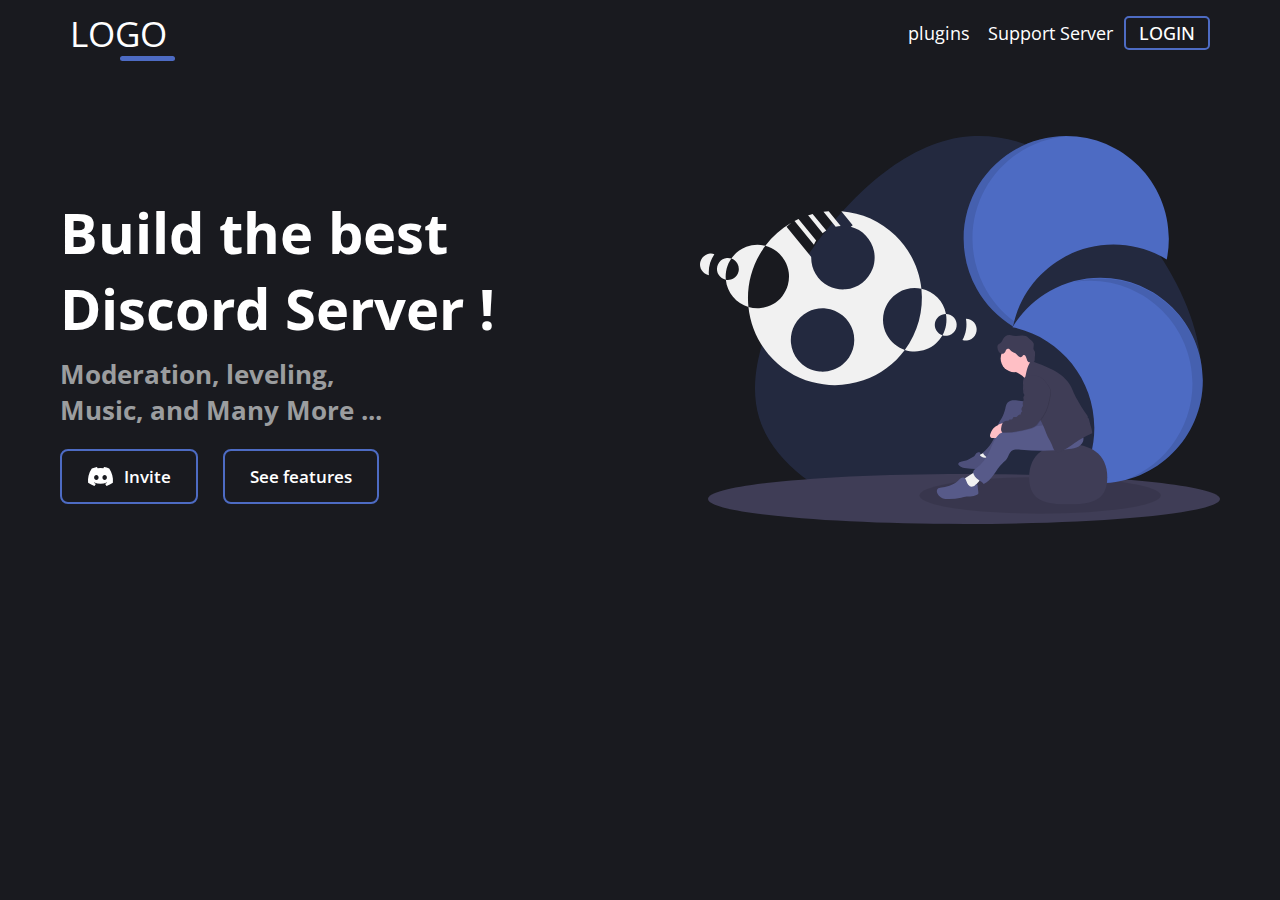
<file: Discord Bot  Websit/Welcome Page/index.html>
<html lang="en">

<head>
  <meta charset="UTF-8">
  <meta http-equiv="X-UA-Compatible" content="IE=edge">
  <meta name="viewport" content="width=device-width, initial-scale=1.0">
  <title>Mox - Discord Bot</title>
  <link rel="stylesheet" href="style.css">


<body>

  <div class="page">

    <!-- Start Header -->
    <div class="header">

      <div class="logo">LOGO</div>

      <div class="nav">
        <ul>
          <a href=""><li>plugins</li></a>
          <a href=""><li>Support Server</li></a>
          <a href=""><button class="login-btn">LOGIN</button></a>
        </ul>
      </div>

    </div>
    <!-- End Container -->

    <!-- Start container -->
    <div class="container">
      <div class="text-container">
        <h1 class="paragraph-1">Build the best<br> Discord Server !</h1>
        <h2 class="paragraph-2">Moderation, leveling,<br> Music, and Many More ...</h2>
        <div class="buttons">
          <button class="cont-btn cont-inv"><svg xmlns="http://www.w3.org/2000/svg" class="icon" width="16" height="16" fill="currentColor" class="bi bi-discord" viewBox="0 0 16 16">
            <path d="M13.545 2.907a13.227 13.227 0 0 0-3.257-1.011.05.05 0 0 0-.052.025c-.141.25-.297.577-.406.833a12.19 12.19 0 0 0-3.658 0 8.258 8.258 0 0 0-.412-.833.051.051 0 0 0-.052-.025c-1.125.194-2.22.534-3.257 1.011a.041.041 0 0 0-.021.018C.356 6.024-.213 9.047.066 12.032c.001.014.01.028.021.037a13.276 13.276 0 0 0 3.995 2.02.05.05 0 0 0 .056-.019c.308-.42.582-.863.818-1.329a.05.05 0 0 0-.01-.059.051.051 0 0 0-.018-.011 8.875 8.875 0 0 1-1.248-.595.05.05 0 0 1-.02-.066.051.051 0 0 1 .015-.019c.084-.063.168-.129.248-.195a.05.05 0 0 1 .051-.007c2.619 1.196 5.454 1.196 8.041 0a.052.052 0 0 1 .053.007c.08.066.164.132.248.195a.051.051 0 0 1-.004.085 8.254 8.254 0 0 1-1.249.594.05.05 0 0 0-.03.03.052.052 0 0 0 .003.041c.24.465.515.909.817 1.329a.05.05 0 0 0 .056.019 13.235 13.235 0 0 0 4.001-2.02.049.049 0 0 0 .021-.037c.334-3.451-.559-6.449-2.366-9.106a.034.034 0 0 0-.02-.019Zm-8.198 7.307c-.789 0-1.438-.724-1.438-1.612 0-.889.637-1.613 1.438-1.613.807 0 1.45.73 1.438 1.613 0 .888-.637 1.612-1.438 1.612Zm5.316 0c-.788 0-1.438-.724-1.438-1.612 0-.889.637-1.613 1.438-1.613.807 0 1.451.73 1.438 1.613 0 .888-.631 1.612-1.438 1.612Z"></path>
          </svg> Invite</button>
          <button class="cont-btn cont-features">See features</button>
        </div>
      </div>
      <div class="desgin-container">
        <img src="./media/creative.svg" alt="" class="creative">

        <img src="./media/vector.svg" alt="" class="vector">
      </div>

      <!-- Start Features -->



      <!-- End Features -->

    </div>
    <!-- End Container -->

  </div>

  <script src=""></script>
</body>

</html>
</file>
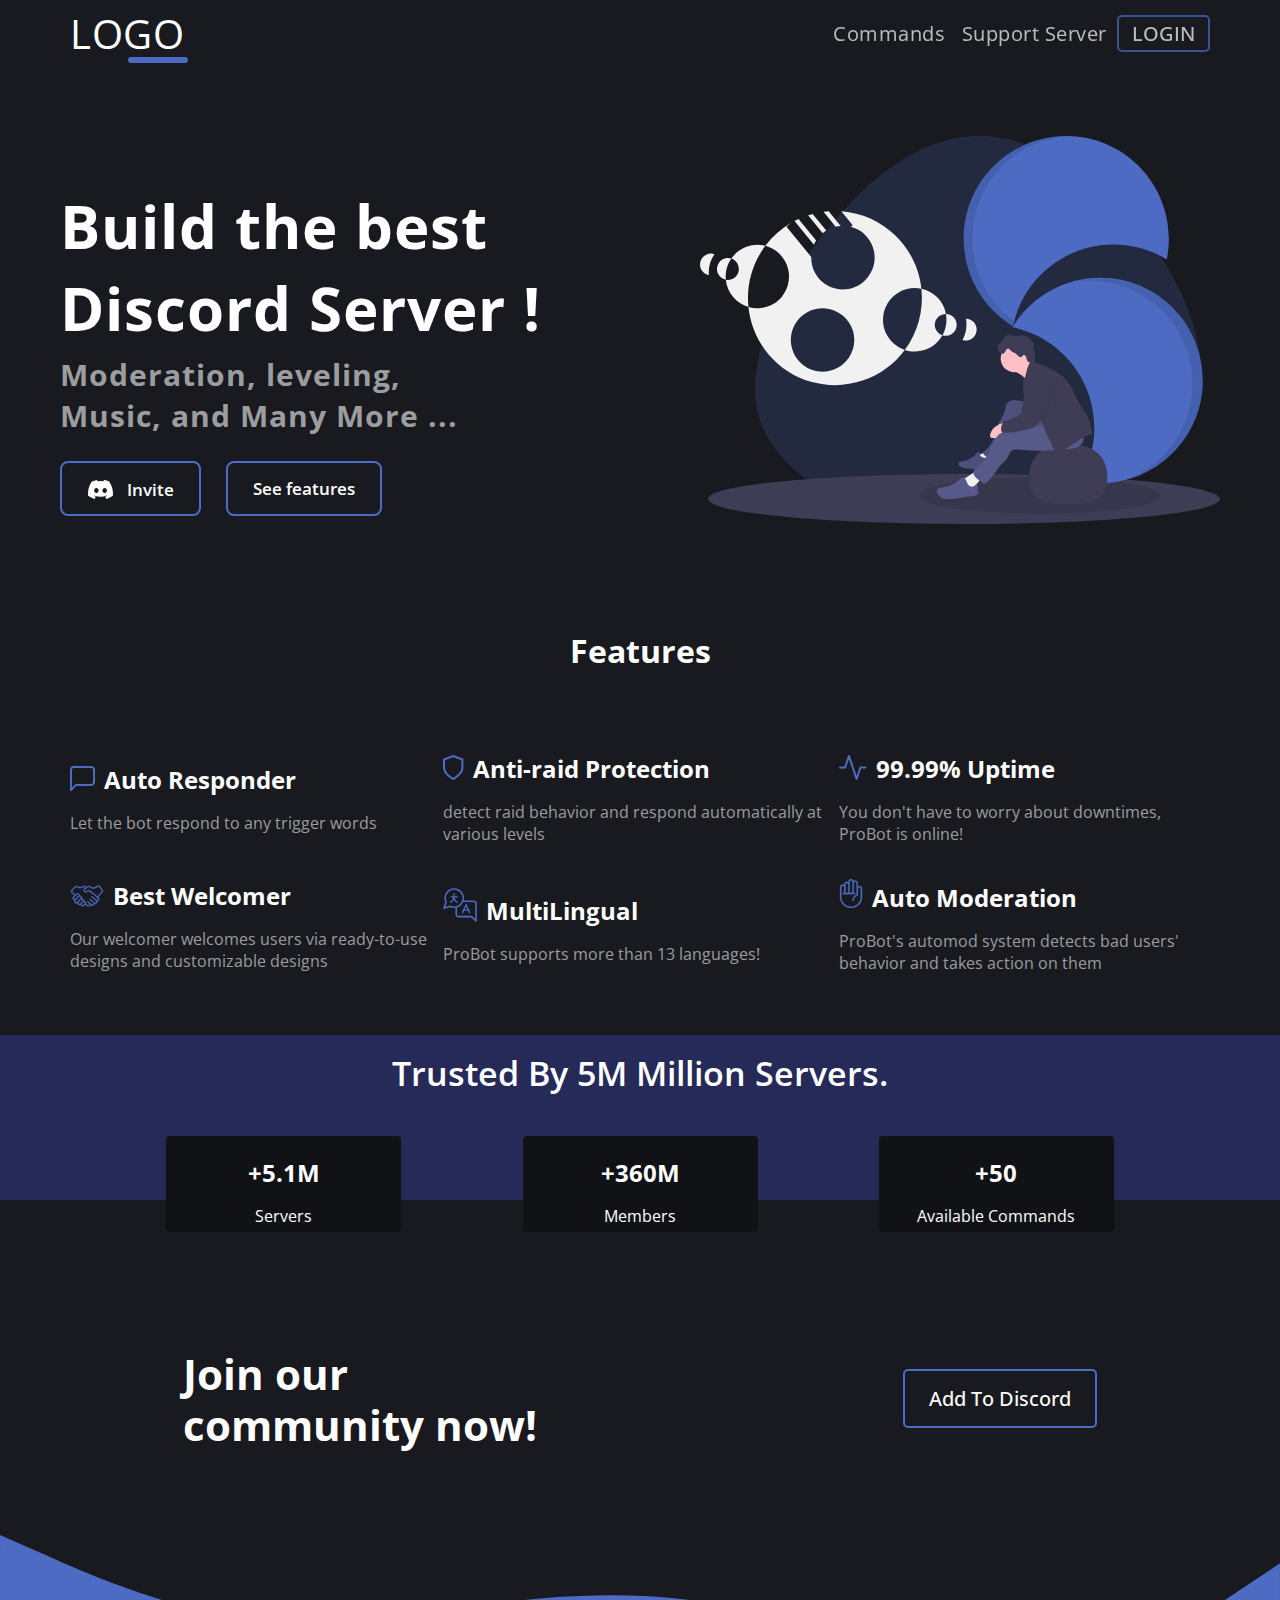
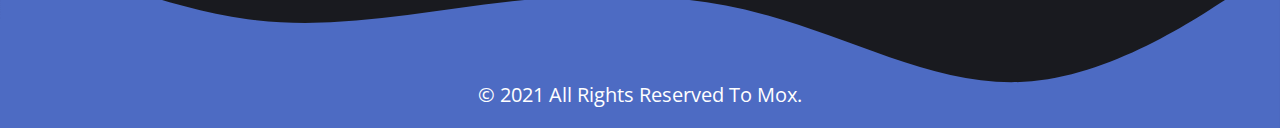
<file: Website/Welcome Page/index.html>
<html lang="en">

<head>
   <meta charset="UTF-8">
   <meta http-equiv="X-UA-Compatible" content="IE=edge">
   <meta name="viewport" content="width=device-width, initial-scale=1.0">
   <title>Mox - Discord Bot</title>
   <link rel="stylesheet" href="style.css">

<body>
   <div class="page">

      <!-- Start Header -->
      <div class="header">
         <div class="logo">LOGO</div>
         <div class="nav">

            <div class="links">
               <ul>
                  <a href="">
                     <li>Commands</li>
                  </a>
                  <a href="">
                     <li>Support Server</li>
                  </a>
                  <a href=""><button class="login-btn">LOGIN</button></a>
               </ul>
            </div>

            <a href="javascript:void(0);" class="icon" onclick="myFunction()">
               <svg xmlns="http://www.w3.org/2000/svg"  stroke="#fff" width="25" height="25" fill="currentColor" class="bi bi-list" viewBox="0 0 16 16">
                     <path fill-rule="evenodd" d="M2.5 12a.5.5 0 0 1 .5-.5h10a.5.5 0 0 1 0 1H3a.5.5 0 0 1-.5-.5zm0-4a.5.5 0 0 1 .5-.5h10a.5.5 0 0 1 0 1H3a.5.5 0 0 1-.5-.5zm0-4a.5.5 0 0 1 .5-.5h10a.5.5 0 0 1 0 1H3a.5.5 0 0 1-.5-.5z"/>
                   </svg>
               </a>
         </div>
      </div>
      <!-- End Header -->
      
      <!-- Start container -->
      <div class="container" id="marginjs">
         <div class="text-container">
            <h1 class="paragraph-1">Build the best<br> Discord Server !</h1>
            <h2 class="paragraph-2">Moderation, leveling,<br> Music, and Many More ...</h2>
            <div class="buttons">
               <button class="cont-btn cont-inv"><a href="">
                     <svg xmlns="http://www.w3.org/2000/svg" width="16" height="16" fill="currentColor"
                        class="bi bi-discord" viewBox="0 0 16 16">
                        <path
                           d="M13.545 2.907a13.227 13.227 0 0 0-3.257-1.011.05.05 0 0 0-.052.025c-.141.25-.297.577-.406.833a12.19 12.19 0 0 0-3.658 0 8.258 8.258 0 0 0-.412-.833.051.051 0 0 0-.052-.025c-1.125.194-2.22.534-3.257 1.011a.041.041 0 0 0-.021.018C.356 6.024-.213 9.047.066 12.032c.001.014.01.028.021.037a13.276 13.276 0 0 0 3.995 2.02.05.05 0 0 0 .056-.019c.308-.42.582-.863.818-1.329a.05.05 0 0 0-.01-.059.051.051 0 0 0-.018-.011 8.875 8.875 0 0 1-1.248-.595.05.05 0 0 1-.02-.066.051.051 0 0 1 .015-.019c.084-.063.168-.129.248-.195a.05.05 0 0 1 .051-.007c2.619 1.196 5.454 1.196 8.041 0a.052.052 0 0 1 .053.007c.08.066.164.132.248.195a.051.051 0 0 1-.004.085 8.254 8.254 0 0 1-1.249.594.05.05 0 0 0-.03.03.052.052 0 0 0 .003.041c.24.465.515.909.817 1.329a.05.05 0 0 0 .056.019 13.235 13.235 0 0 0 4.001-2.02.049.049 0 0 0 .021-.037c.334-3.451-.559-6.449-2.366-9.106a.034.034 0 0 0-.02-.019Zm-8.198 7.307c-.789 0-1.438-.724-1.438-1.612 0-.889.637-1.613 1.438-1.613.807 0 1.45.73 1.438 1.613 0 .888-.637 1.612-1.438 1.612Zm5.316 0c-.788 0-1.438-.724-1.438-1.612 0-.889.637-1.613 1.438-1.613.807 0 1.451.73 1.438 1.613 0 .888-.631 1.612-1.438 1.612Z">
                        </path>
                     </svg> <span>Invite</span> </a>
               </button>
               <button class="cont-btn cont-features"><a href=""> See features </a></button>
            </div>
         </div>
         <div class="desgin-container">
            <img src="./media/creative.svg" alt="" class="creative">
            <img src="./media/vector.svg" alt="" class="vector">
         </div>
      </div>
      <!-- End Container -->

      <!-- Start Features -->
      <div class="features-container">
         <h1 class="features-title">Features</h1>
         <div class="why-section">
            <div>
               <svg width="25" height="25" viewBox="0 0 25 25" fill="none" xmlns="http://www.w3.org/2000/svg">
                  <path
                     d="M24 16.3333C24 17.0111 23.7308 17.6611 23.2515 18.1404C22.7722 18.6196 22.1222 18.8889 21.4444 18.8889H6.11111L1 24V3.55556C1 2.87778 1.26925 2.22776 1.7485 1.7485C2.22776 1.26925 2.87778 1 3.55556 1H21.4444C22.1222 1 22.7722 1.26925 23.2515 1.7485C23.7308 2.22776 24 2.87778 24 3.55556V16.3333Z"
                     stroke="#4d6bc3" stroke-width="2" stroke-linecap="round" stroke-linejoin="round"></path>
               </svg>
               <h2>Auto Responder</h2>
               <p>Let the bot respond to any trigger words</p>
            </div>
            <div>
               <svg width="21" height="25" viewBox="0 0 21 25" fill="none" xmlns="http://www.w3.org/2000/svg">
                  <path d="M10.2 24C10.2 24 19.4 19.4 19.4 12.5V4.45L10.2 1L1 4.45V12.5C1 19.4 10.2 24 10.2 24Z"
                     stroke="#4d6bc3" stroke-width="2" stroke-linecap="round" stroke-linejoin="round"></path>
               </svg>
               <h2>Anti-raid Protection</h2>
               <p>detect raid behavior and respond automatically at various levels</p>
            </div>
            <div>
               <svg width="28" height="25" viewBox="0 0 28 25" fill="none" xmlns="http://www.w3.org/2000/svg">
                  <path d="M26.5556 12.5H21.4444L17.6111 24L9.94444 1L6.11111 12.5H1" stroke="#4d6bc3" stroke-width="2"
                     stroke-linecap="round" stroke-linejoin="round"></path>
               </svg>
               <h2>99.99% Uptime</h2>
               <p>You don't have to worry about downtimes, ProBot is online!</p>
            </div>
            <div>
               <svg width="34" height="22" viewBox="0 0 34 22" fill="none" xmlns="http://www.w3.org/2000/svg">
                  <mask id="path-1-outside-1" maskUnits="userSpaceOnUse" x="0" y="-0.545654" width="34" height="23"
                     fill="black">
                     <rect fill="white" y="-0.545654" width="34" height="23"></rect>
                     <path
                        d="M33 5.89809C32.9993 5.41228 32.8564 4.91959 32.5404 4.51347L30.0049 1.26922C29.5803 0.729971 28.9341 0.455408 28.2883 0.454346C27.904 0.454346 27.5127 0.552846 27.1669 0.768471L24.6947 2.3066C24.4347 2.47241 23.9889 2.58622 23.5584 2.58328C23.2239 2.58472 22.9006 2.51778 22.6872 2.41235L20.2662 1.23966C19.8757 1.05166 19.4404 0.974596 19.0026 0.973846C18.3739 0.976783 17.7373 1.13128 17.2256 1.48585L16.9431 1.68403C16.7173 1.57135 16.3723 1.39966 15.9814 1.20516C15.5126 0.975346 14.9614 0.882658 14.4047 0.880846C13.9018 0.882283 13.3989 0.959783 12.9574 1.14628L11.3084 1.84991C11.0401 1.96628 10.6132 2.04228 10.1892 2.04041C9.76519 2.04222 9.33906 1.96622 9.07069 1.84991L7.42019 1.14591C7.11913 1.01753 6.79731 0.962658 6.47838 0.962283C6.11113 0.962658 5.74606 1.03503 5.40675 1.17247C5.06788 1.31066 4.75331 1.51466 4.50281 1.7946L1.49781 5.15997C1.16475 5.53191 0.999315 6.00028 1 6.46134C0.999315 7.01116 1.23456 7.56272 1.68831 7.94928L4.49144 10.3408L3.16169 11.728C2.79513 12.1105 2.61263 12.6065 2.61263 13.097C2.61194 13.6188 2.81919 14.1457 3.22969 14.5336L3.49944 14.7899C3.75363 15.031 4.05906 15.1844 4.37869 15.2662C4.21838 15.5611 4.13075 15.8844 4.13144 16.2083C4.13075 16.7305 4.338 17.257 4.74775 17.6454L4.74706 17.645L5.01763 17.9025C5.40275 18.2675 5.902 18.4493 6.39388 18.449C6.65825 18.4494 6.92294 18.3963 7.17169 18.2923C7.259 18.6465 7.43931 18.9832 7.72294 19.2522L7.9935 19.5097C8.37863 19.8747 8.87706 20.0565 9.36975 20.0562C9.75488 20.0566 10.1418 19.9431 10.4748 19.7228C10.5723 20.0362 10.7392 20.3333 10.9933 20.5747L11.2639 20.8322C11.6482 21.1972 12.1474 21.379 12.6394 21.3787C13.1634 21.3791 13.6925 21.1733 14.0833 20.7653L15.2586 19.538L16.8553 21.0158C17.2374 21.3703 17.728 21.5467 18.2123 21.5456C18.7443 21.5467 19.2809 21.3336 19.6726 20.9143L19.9274 20.6413C20.1474 20.405 20.2911 20.1253 20.3744 19.8333L20.9929 20.4042C21.3758 20.7573 21.8656 20.9329 22.3492 20.9325C22.8819 20.9329 23.4201 20.7198 23.8121 20.3002L24.0655 20.0275C24.3582 19.7148 24.5229 19.3275 24.5738 18.9319C24.7371 18.9737 24.9025 19.0021 25.0694 19.0021C25.6021 19.0021 26.1388 18.7893 26.5311 18.3702L26.7853 18.0974C27.1406 17.7167 27.3173 17.2283 27.3166 16.7469C27.3166 16.5975 27.2951 16.4488 27.262 16.3018C27.7038 16.2433 28.1322 16.0462 28.4579 15.6964L28.7128 15.4233C29.0681 15.0426 29.2441 14.5543 29.2441 14.0725C29.2448 13.5423 29.031 13.0074 28.6092 12.6177L28.1325 12.1773L32.4349 7.42047C32.8211 6.99222 32.9993 6.44097 33 5.89809ZM4.87588 14.254C4.64794 14.2533 4.425 14.1718 4.25081 14.0068L3.98063 13.7505C3.79369 13.5737 3.70138 13.3385 3.70063 13.097C3.70138 12.8705 3.78244 12.6494 3.94938 12.4752L6.67288 9.63315C6.85031 9.44803 7.08706 9.35534 7.32994 9.35503C7.55719 9.35541 7.77938 9.43722 7.955 9.60266L8.22406 9.85934C8.22406 9.85934 8.50263 10.2713 8.50331 10.5131C8.50263 10.6942 8.44806 10.8705 8.34225 11.0233C8.33319 11.0323 5.40275 14.0864 5.40275 14.0864C5.24713 14.1965 5.06313 14.2532 4.87588 14.254ZM7.051 17.0888C6.87394 17.2732 6.63756 17.3655 6.39469 17.3663C6.16675 17.3659 5.9445 17.2841 5.76963 17.119L5.49906 16.8619L5.49838 16.8615C5.31294 16.6855 5.21981 16.4496 5.21981 16.2081C5.21981 15.9816 5.30163 15.7605 5.46775 15.5863C5.46775 15.5863 9.09813 11.8072 9.12869 11.7708C9.30219 11.6039 9.52575 11.5177 9.75663 11.5173C9.98456 11.5177 10.2068 11.5992 10.3817 11.7646L10.6523 12.022C10.8384 12.198 10.9308 12.4337 10.9315 12.6755C10.9308 12.902 10.849 13.1234 10.6828 13.2976L7.051 17.0888ZM10.0264 18.6956C9.84975 18.8804 9.61344 18.9728 9.3705 18.9735C9.14256 18.9732 8.92031 18.8913 8.74544 18.7259L8.47413 18.4688C8.288 18.2924 8.19488 18.0568 8.19488 17.8153C8.19488 17.6132 8.26363 17.4172 8.39519 17.2539L10.9234 14.6151C11.094 14.4613 11.3078 14.3802 11.5293 14.3802C11.7572 14.3806 11.9794 14.462 12.1543 14.6275L12.4256 14.8849C12.6111 15.0609 12.7042 15.2965 12.7049 15.538C12.7041 15.7649 12.6216 15.9863 12.4561 16.1601L10.0264 18.6956ZM14.8303 18.4171L13.2962 20.0182C13.1194 20.2029 12.8828 20.2953 12.6399 20.296C12.4119 20.2957 12.1897 20.2138 12.0148 20.0484L11.7443 19.7913C11.5588 19.6153 11.4657 19.3793 11.465 19.1378C11.4657 18.9109 11.5475 18.6895 11.7138 18.516L13.2472 16.915C13.4246 16.7303 13.6614 16.6375 13.9043 16.6372C14.1315 16.6375 14.3544 16.719 14.5293 16.8848L14.8006 17.1419C14.9861 17.3179 15.0784 17.5535 15.0792 17.795C15.0783 18.0218 14.9965 18.2433 14.8303 18.4171ZM28.1577 14.0739C28.1574 14.2963 28.0777 14.5141 27.9163 14.6872L27.6621 14.9599C27.4846 15.1497 27.2439 15.2457 26.9974 15.2461C26.7738 15.2457 26.5548 15.1672 26.3811 15.0065L22.0976 11.0452L21.3569 11.8383L25.9418 16.0857C26.1328 16.2625 26.2287 16.5025 26.2301 16.7475C26.2287 16.9708 26.1498 17.1882 25.9887 17.3613L25.7353 17.6341C25.5578 17.8239 25.3171 17.9195 25.0706 17.9203C24.8469 17.9196 24.6273 17.8407 24.4549 17.681L20.1704 13.7198L19.4304 14.5128L23.2328 18.0291C23.4161 18.2047 23.5099 18.4385 23.5099 18.6785C23.5099 18.901 23.431 19.1188 23.2699 19.2915L23.0158 19.5643C22.839 19.7541 22.5976 19.8501 22.3504 19.8508C22.126 19.8501 21.9071 19.7712 21.7341 19.6115L17.9393 16.108H17.9386L17.9379 16.1073L17.1994 16.9018L17.2002 16.9025L17.2144 16.916L19.115 18.6701C19.2834 18.8432 19.3706 19.065 19.3713 19.2944C19.3706 19.5158 19.2924 19.7325 19.1313 19.9053L18.8771 20.1784C18.6997 20.3682 18.4597 20.4635 18.2139 20.4642C17.9903 20.4635 17.7713 20.385 17.5983 20.2247L15.9434 18.6923C16.0874 18.4098 16.1678 18.1033 16.1678 17.7957C16.1685 17.2738 15.9613 16.7477 15.5515 16.359L15.2802 16.1016C14.8959 15.7368 14.3973 15.5547 13.9054 15.5554C13.8672 15.5554 13.8287 15.5642 13.7913 15.5663C13.7913 15.5573 13.7934 15.5478 13.7934 15.5387C13.7941 15.0169 13.1771 14.1013 13.1771 14.1013L12.9065 13.8447C12.6189 13.5719 12.2679 13.4018 11.9029 13.3334C11.9782 13.1203 12.0208 12.8985 12.0208 12.6763C12.0208 12.1545 11.8142 11.628 11.4044 11.2397L11.1339 10.9823C10.7488 10.6172 10.2503 10.435 9.75831 10.4354C9.70088 10.4354 9.64419 10.447 9.58706 10.4522C9.57144 9.95109 9.36963 9.45041 8.97694 9.07734V9.07697L8.70713 8.82065C8.322 8.45522 7.82356 8.27303 7.33156 8.27341C6.80681 8.27303 6.2785 8.47884 5.88769 8.88684L5.24481 9.55772L2.39694 7.12872C2.19225 6.95347 2.09006 6.71128 2.08931 6.46259C2.09 6.25422 2.16094 6.05022 2.31219 5.88084L5.31713 2.51553C5.43638 2.38172 5.61275 2.26066 5.81931 2.1766C6.02588 2.0926 6.26038 2.04647 6.47963 2.04678C6.67056 2.04678 6.84975 2.08135 6.99306 2.14316L8.64281 2.8471C9.10788 3.0431 9.64781 3.12347 10.1904 3.12522C10.7337 3.12341 11.2729 3.04303 11.7381 2.8471L13.3871 2.14347C13.6413 2.0326 14.0248 1.96385 14.4063 1.96528C14.8281 1.96272 15.2506 2.05003 15.4956 2.1751C15.6513 2.25253 15.7989 2.32603 15.9359 2.39472L14.2542 3.57691C13.7138 3.95691 13.4226 4.56122 13.4233 5.17103C13.4226 5.57466 13.5506 5.98553 13.8109 6.33422L13.8103 6.33347L14.0324 6.63197C14.4542 7.19272 15.1119 7.48103 15.7694 7.48247C16.1406 7.48247 16.5188 7.38866 16.8559 7.18647L17.8616 6.58247C18.0668 6.45703 18.3765 6.37778 18.6968 6.37922C19.0732 6.37703 19.4524 6.48834 19.6804 6.65591L22.4629 8.65072C23.0821 9.09434 24.0908 9.91722 24.6497 10.435L27.8703 13.4127C28.0609 13.5895 28.1569 13.8285 28.1577 14.0739ZM31.6274 6.69659L27.337 11.4407L25.3891 9.64009C24.7789 9.07684 23.7728 8.25547 23.0979 7.77072L20.3163 5.77591C19.8446 5.44178 19.2672 5.29734 18.6963 5.29522C18.2105 5.29666 17.7211 5.40253 17.2986 5.65409L16.2936 6.25809C16.1394 6.35078 15.9576 6.39809 15.7688 6.39847C15.4313 6.39959 15.0936 6.24209 14.9053 5.98572L14.6838 5.68759L14.6831 5.68684C14.5653 5.52797 14.5104 5.34978 14.5096 5.16941C14.511 4.89666 14.6368 4.63197 14.8805 4.45997L17.8542 2.3706C18.1113 2.18447 18.5688 2.05391 19.0033 2.05716C19.3051 2.05572 19.5934 2.11641 19.7908 2.21391L22.2118 3.3866C22.6245 3.58478 23.0903 3.66584 23.5589 3.66697C24.1611 3.66403 24.7698 3.53316 25.2713 3.22516L27.7443 1.68672C27.9021 1.58822 28.0915 1.53728 28.289 1.53728C28.6228 1.5366 28.9573 1.68785 29.1468 1.93472L31.6823 5.17897C31.8284 5.36478 31.9131 5.62691 31.9131 5.89859C31.9136 6.20241 31.8063 6.50134 31.6274 6.69659Z">
                     </path>
                  </mask>
                  <path
                     d="M33 5.89809C32.9993 5.41228 32.8564 4.91959 32.5404 4.51347L30.0049 1.26922C29.5803 0.729971 28.9341 0.455408 28.2883 0.454346C27.904 0.454346 27.5127 0.552846 27.1669 0.768471L24.6947 2.3066C24.4347 2.47241 23.9889 2.58622 23.5584 2.58328C23.2239 2.58472 22.9006 2.51778 22.6872 2.41235L20.2662 1.23966C19.8757 1.05166 19.4404 0.974596 19.0026 0.973846C18.3739 0.976783 17.7373 1.13128 17.2256 1.48585L16.9431 1.68403C16.7173 1.57135 16.3723 1.39966 15.9814 1.20516C15.5126 0.975346 14.9614 0.882658 14.4047 0.880846C13.9018 0.882283 13.3989 0.959783 12.9574 1.14628L11.3084 1.84991C11.0401 1.96628 10.6132 2.04228 10.1892 2.04041C9.76519 2.04222 9.33906 1.96622 9.07069 1.84991L7.42019 1.14591C7.11913 1.01753 6.79731 0.962658 6.47838 0.962283C6.11113 0.962658 5.74606 1.03503 5.40675 1.17247C5.06788 1.31066 4.75331 1.51466 4.50281 1.7946L1.49781 5.15997C1.16475 5.53191 0.999315 6.00028 1 6.46134C0.999315 7.01116 1.23456 7.56272 1.68831 7.94928L4.49144 10.3408L3.16169 11.728C2.79513 12.1105 2.61263 12.6065 2.61263 13.097C2.61194 13.6188 2.81919 14.1457 3.22969 14.5336L3.49944 14.7899C3.75363 15.031 4.05906 15.1844 4.37869 15.2662C4.21838 15.5611 4.13075 15.8844 4.13144 16.2083C4.13075 16.7305 4.338 17.257 4.74775 17.6454L4.74706 17.645L5.01763 17.9025C5.40275 18.2675 5.902 18.4493 6.39388 18.449C6.65825 18.4494 6.92294 18.3963 7.17169 18.2923C7.259 18.6465 7.43931 18.9832 7.72294 19.2522L7.9935 19.5097C8.37863 19.8747 8.87706 20.0565 9.36975 20.0562C9.75488 20.0566 10.1418 19.9431 10.4748 19.7228C10.5723 20.0362 10.7392 20.3333 10.9933 20.5747L11.2639 20.8322C11.6482 21.1972 12.1474 21.379 12.6394 21.3787C13.1634 21.3791 13.6925 21.1733 14.0833 20.7653L15.2586 19.538L16.8553 21.0158C17.2374 21.3703 17.728 21.5467 18.2123 21.5456C18.7443 21.5467 19.2809 21.3336 19.6726 20.9143L19.9274 20.6413C20.1474 20.405 20.2911 20.1253 20.3744 19.8333L20.9929 20.4042C21.3758 20.7573 21.8656 20.9329 22.3492 20.9325C22.8819 20.9329 23.4201 20.7198 23.8121 20.3002L24.0655 20.0275C24.3582 19.7148 24.5229 19.3275 24.5738 18.9319C24.7371 18.9737 24.9025 19.0021 25.0694 19.0021C25.6021 19.0021 26.1388 18.7893 26.5311 18.3702L26.7853 18.0974C27.1406 17.7167 27.3173 17.2283 27.3166 16.7469C27.3166 16.5975 27.2951 16.4488 27.262 16.3018C27.7038 16.2433 28.1322 16.0462 28.4579 15.6964L28.7128 15.4233C29.0681 15.0426 29.2441 14.5543 29.2441 14.0725C29.2448 13.5423 29.031 13.0074 28.6092 12.6177L28.1325 12.1773L32.4349 7.42047C32.8211 6.99222 32.9993 6.44097 33 5.89809ZM4.87588 14.254C4.64794 14.2533 4.425 14.1718 4.25081 14.0068L3.98063 13.7505C3.79369 13.5737 3.70138 13.3385 3.70063 13.097C3.70138 12.8705 3.78244 12.6494 3.94938 12.4752L6.67288 9.63315C6.85031 9.44803 7.08706 9.35534 7.32994 9.35503C7.55719 9.35541 7.77938 9.43722 7.955 9.60266L8.22406 9.85934C8.22406 9.85934 8.50263 10.2713 8.50331 10.5131C8.50263 10.6942 8.44806 10.8705 8.34225 11.0233C8.33319 11.0323 5.40275 14.0864 5.40275 14.0864C5.24713 14.1965 5.06313 14.2532 4.87588 14.254ZM7.051 17.0888C6.87394 17.2732 6.63756 17.3655 6.39469 17.3663C6.16675 17.3659 5.9445 17.2841 5.76963 17.119L5.49906 16.8619L5.49838 16.8615C5.31294 16.6855 5.21981 16.4496 5.21981 16.2081C5.21981 15.9816 5.30163 15.7605 5.46775 15.5863C5.46775 15.5863 9.09813 11.8072 9.12869 11.7708C9.30219 11.6039 9.52575 11.5177 9.75663 11.5173C9.98456 11.5177 10.2068 11.5992 10.3817 11.7646L10.6523 12.022C10.8384 12.198 10.9308 12.4337 10.9315 12.6755C10.9308 12.902 10.849 13.1234 10.6828 13.2976L7.051 17.0888ZM10.0264 18.6956C9.84975 18.8804 9.61344 18.9728 9.3705 18.9735C9.14256 18.9732 8.92031 18.8913 8.74544 18.7259L8.47413 18.4688C8.288 18.2924 8.19488 18.0568 8.19488 17.8153C8.19488 17.6132 8.26363 17.4172 8.39519 17.2539L10.9234 14.6151C11.094 14.4613 11.3078 14.3802 11.5293 14.3802C11.7572 14.3806 11.9794 14.462 12.1543 14.6275L12.4256 14.8849C12.6111 15.0609 12.7042 15.2965 12.7049 15.538C12.7041 15.7649 12.6216 15.9863 12.4561 16.1601L10.0264 18.6956ZM14.8303 18.4171L13.2962 20.0182C13.1194 20.2029 12.8828 20.2953 12.6399 20.296C12.4119 20.2957 12.1897 20.2138 12.0148 20.0484L11.7443 19.7913C11.5588 19.6153 11.4657 19.3793 11.465 19.1378C11.4657 18.9109 11.5475 18.6895 11.7138 18.516L13.2472 16.915C13.4246 16.7303 13.6614 16.6375 13.9043 16.6372C14.1315 16.6375 14.3544 16.719 14.5293 16.8848L14.8006 17.1419C14.9861 17.3179 15.0784 17.5535 15.0792 17.795C15.0783 18.0218 14.9965 18.2433 14.8303 18.4171ZM28.1577 14.0739C28.1574 14.2963 28.0777 14.5141 27.9163 14.6872L27.6621 14.9599C27.4846 15.1497 27.2439 15.2457 26.9974 15.2461C26.7738 15.2457 26.5548 15.1672 26.3811 15.0065L22.0976 11.0452L21.3569 11.8383L25.9418 16.0857C26.1328 16.2625 26.2287 16.5025 26.2301 16.7475C26.2287 16.9708 26.1498 17.1882 25.9887 17.3613L25.7353 17.6341C25.5578 17.8239 25.3171 17.9195 25.0706 17.9203C24.8469 17.9196 24.6273 17.8407 24.4549 17.681L20.1704 13.7198L19.4304 14.5128L23.2328 18.0291C23.4161 18.2047 23.5099 18.4385 23.5099 18.6785C23.5099 18.901 23.431 19.1188 23.2699 19.2915L23.0158 19.5643C22.839 19.7541 22.5976 19.8501 22.3504 19.8508C22.126 19.8501 21.9071 19.7712 21.7341 19.6115L17.9393 16.108H17.9386L17.9379 16.1073L17.1994 16.9018L17.2002 16.9025L17.2144 16.916L19.115 18.6701C19.2834 18.8432 19.3706 19.065 19.3713 19.2944C19.3706 19.5158 19.2924 19.7325 19.1313 19.9053L18.8771 20.1784C18.6997 20.3682 18.4597 20.4635 18.2139 20.4642C17.9903 20.4635 17.7713 20.385 17.5983 20.2247L15.9434 18.6923C16.0874 18.4098 16.1678 18.1033 16.1678 17.7957C16.1685 17.2738 15.9613 16.7477 15.5515 16.359L15.2802 16.1016C14.8959 15.7368 14.3973 15.5547 13.9054 15.5554C13.8672 15.5554 13.8287 15.5642 13.7913 15.5663C13.7913 15.5573 13.7934 15.5478 13.7934 15.5387C13.7941 15.0169 13.1771 14.1013 13.1771 14.1013L12.9065 13.8447C12.6189 13.5719 12.2679 13.4018 11.9029 13.3334C11.9782 13.1203 12.0208 12.8985 12.0208 12.6763C12.0208 12.1545 11.8142 11.628 11.4044 11.2397L11.1339 10.9823C10.7488 10.6172 10.2503 10.435 9.75831 10.4354C9.70088 10.4354 9.64419 10.447 9.58706 10.4522C9.57144 9.95109 9.36963 9.45041 8.97694 9.07734V9.07697L8.70713 8.82065C8.322 8.45522 7.82356 8.27303 7.33156 8.27341C6.80681 8.27303 6.2785 8.47884 5.88769 8.88684L5.24481 9.55772L2.39694 7.12872C2.19225 6.95347 2.09006 6.71128 2.08931 6.46259C2.09 6.25422 2.16094 6.05022 2.31219 5.88084L5.31713 2.51553C5.43638 2.38172 5.61275 2.26066 5.81931 2.1766C6.02588 2.0926 6.26038 2.04647 6.47963 2.04678C6.67056 2.04678 6.84975 2.08135 6.99306 2.14316L8.64281 2.8471C9.10788 3.0431 9.64781 3.12347 10.1904 3.12522C10.7337 3.12341 11.2729 3.04303 11.7381 2.8471L13.3871 2.14347C13.6413 2.0326 14.0248 1.96385 14.4063 1.96528C14.8281 1.96272 15.2506 2.05003 15.4956 2.1751C15.6513 2.25253 15.7989 2.32603 15.9359 2.39472L14.2542 3.57691C13.7138 3.95691 13.4226 4.56122 13.4233 5.17103C13.4226 5.57466 13.5506 5.98553 13.8109 6.33422L13.8103 6.33347L14.0324 6.63197C14.4542 7.19272 15.1119 7.48103 15.7694 7.48247C16.1406 7.48247 16.5188 7.38866 16.8559 7.18647L17.8616 6.58247C18.0668 6.45703 18.3765 6.37778 18.6968 6.37922C19.0732 6.37703 19.4524 6.48834 19.6804 6.65591L22.4629 8.65072C23.0821 9.09434 24.0908 9.91722 24.6497 10.435L27.8703 13.4127C28.0609 13.5895 28.1569 13.8285 28.1577 14.0739ZM31.6274 6.69659L27.337 11.4407L25.3891 9.64009C24.7789 9.07684 23.7728 8.25547 23.0979 7.77072L20.3163 5.77591C19.8446 5.44178 19.2672 5.29734 18.6963 5.29522C18.2105 5.29666 17.7211 5.40253 17.2986 5.65409L16.2936 6.25809C16.1394 6.35078 15.9576 6.39809 15.7688 6.39847C15.4313 6.39959 15.0936 6.24209 14.9053 5.98572L14.6838 5.68759L14.6831 5.68684C14.5653 5.52797 14.5104 5.34978 14.5096 5.16941C14.511 4.89666 14.6368 4.63197 14.8805 4.45997L17.8542 2.3706C18.1113 2.18447 18.5688 2.05391 19.0033 2.05716C19.3051 2.05572 19.5934 2.11641 19.7908 2.21391L22.2118 3.3866C22.6245 3.58478 23.0903 3.66584 23.5589 3.66697C24.1611 3.66403 24.7698 3.53316 25.2713 3.22516L27.7443 1.68672C27.9021 1.58822 28.0915 1.53728 28.289 1.53728C28.6228 1.5366 28.9573 1.68785 29.1468 1.93472L31.6823 5.17897C31.8284 5.36478 31.9131 5.62691 31.9131 5.89859C31.9136 6.20241 31.8063 6.50134 31.6274 6.69659Z"
                     fill="#4d6bc3"></path>
                  <path
                     d="M33 5.89809C32.9993 5.41228 32.8564 4.91959 32.5404 4.51347L30.0049 1.26922C29.5803 0.729971 28.9341 0.455408 28.2883 0.454346C27.904 0.454346 27.5127 0.552846 27.1669 0.768471L24.6947 2.3066C24.4347 2.47241 23.9889 2.58622 23.5584 2.58328C23.2239 2.58472 22.9006 2.51778 22.6872 2.41235L20.2662 1.23966C19.8757 1.05166 19.4404 0.974596 19.0026 0.973846C18.3739 0.976783 17.7373 1.13128 17.2256 1.48585L16.9431 1.68403C16.7173 1.57135 16.3723 1.39966 15.9814 1.20516C15.5126 0.975346 14.9614 0.882658 14.4047 0.880846C13.9018 0.882283 13.3989 0.959783 12.9574 1.14628L11.3084 1.84991C11.0401 1.96628 10.6132 2.04228 10.1892 2.04041C9.76519 2.04222 9.33906 1.96622 9.07069 1.84991L7.42019 1.14591C7.11913 1.01753 6.79731 0.962658 6.47838 0.962283C6.11113 0.962658 5.74606 1.03503 5.40675 1.17247C5.06788 1.31066 4.75331 1.51466 4.50281 1.7946L1.49781 5.15997C1.16475 5.53191 0.999315 6.00028 1 6.46134C0.999315 7.01116 1.23456 7.56272 1.68831 7.94928L4.49144 10.3408L3.16169 11.728C2.79513 12.1105 2.61263 12.6065 2.61263 13.097C2.61194 13.6188 2.81919 14.1457 3.22969 14.5336L3.49944 14.7899C3.75363 15.031 4.05906 15.1844 4.37869 15.2662C4.21838 15.5611 4.13075 15.8844 4.13144 16.2083C4.13075 16.7305 4.338 17.257 4.74775 17.6454L4.74706 17.645L5.01763 17.9025C5.40275 18.2675 5.902 18.4493 6.39388 18.449C6.65825 18.4494 6.92294 18.3963 7.17169 18.2923C7.259 18.6465 7.43931 18.9832 7.72294 19.2522L7.9935 19.5097C8.37863 19.8747 8.87706 20.0565 9.36975 20.0562C9.75488 20.0566 10.1418 19.9431 10.4748 19.7228C10.5723 20.0362 10.7392 20.3333 10.9933 20.5747L11.2639 20.8322C11.6482 21.1972 12.1474 21.379 12.6394 21.3787C13.1634 21.3791 13.6925 21.1733 14.0833 20.7653L15.2586 19.538L16.8553 21.0158C17.2374 21.3703 17.728 21.5467 18.2123 21.5456C18.7443 21.5467 19.2809 21.3336 19.6726 20.9143L19.9274 20.6413C20.1474 20.405 20.2911 20.1253 20.3744 19.8333L20.9929 20.4042C21.3758 20.7573 21.8656 20.9329 22.3492 20.9325C22.8819 20.9329 23.4201 20.7198 23.8121 20.3002L24.0655 20.0275C24.3582 19.7148 24.5229 19.3275 24.5738 18.9319C24.7371 18.9737 24.9025 19.0021 25.0694 19.0021C25.6021 19.0021 26.1388 18.7893 26.5311 18.3702L26.7853 18.0974C27.1406 17.7167 27.3173 17.2283 27.3166 16.7469C27.3166 16.5975 27.2951 16.4488 27.262 16.3018C27.7038 16.2433 28.1322 16.0462 28.4579 15.6964L28.7128 15.4233C29.0681 15.0426 29.2441 14.5543 29.2441 14.0725C29.2448 13.5423 29.031 13.0074 28.6092 12.6177L28.1325 12.1773L32.4349 7.42047C32.8211 6.99222 32.9993 6.44097 33 5.89809ZM4.87588 14.254C4.64794 14.2533 4.425 14.1718 4.25081 14.0068L3.98063 13.7505C3.79369 13.5737 3.70138 13.3385 3.70063 13.097C3.70138 12.8705 3.78244 12.6494 3.94938 12.4752L6.67288 9.63315C6.85031 9.44803 7.08706 9.35534 7.32994 9.35503C7.55719 9.35541 7.77938 9.43722 7.955 9.60266L8.22406 9.85934C8.22406 9.85934 8.50263 10.2713 8.50331 10.5131C8.50263 10.6942 8.44806 10.8705 8.34225 11.0233C8.33319 11.0323 5.40275 14.0864 5.40275 14.0864C5.24713 14.1965 5.06313 14.2532 4.87588 14.254ZM7.051 17.0888C6.87394 17.2732 6.63756 17.3655 6.39469 17.3663C6.16675 17.3659 5.9445 17.2841 5.76963 17.119L5.49906 16.8619L5.49838 16.8615C5.31294 16.6855 5.21981 16.4496 5.21981 16.2081C5.21981 15.9816 5.30163 15.7605 5.46775 15.5863C5.46775 15.5863 9.09813 11.8072 9.12869 11.7708C9.30219 11.6039 9.52575 11.5177 9.75663 11.5173C9.98456 11.5177 10.2068 11.5992 10.3817 11.7646L10.6523 12.022C10.8384 12.198 10.9308 12.4337 10.9315 12.6755C10.9308 12.902 10.849 13.1234 10.6828 13.2976L7.051 17.0888ZM10.0264 18.6956C9.84975 18.8804 9.61344 18.9728 9.3705 18.9735C9.14256 18.9732 8.92031 18.8913 8.74544 18.7259L8.47413 18.4688C8.288 18.2924 8.19488 18.0568 8.19488 17.8153C8.19488 17.6132 8.26363 17.4172 8.39519 17.2539L10.9234 14.6151C11.094 14.4613 11.3078 14.3802 11.5293 14.3802C11.7572 14.3806 11.9794 14.462 12.1543 14.6275L12.4256 14.8849C12.6111 15.0609 12.7042 15.2965 12.7049 15.538C12.7041 15.7649 12.6216 15.9863 12.4561 16.1601L10.0264 18.6956ZM14.8303 18.4171L13.2962 20.0182C13.1194 20.2029 12.8828 20.2953 12.6399 20.296C12.4119 20.2957 12.1897 20.2138 12.0148 20.0484L11.7443 19.7913C11.5588 19.6153 11.4657 19.3793 11.465 19.1378C11.4657 18.9109 11.5475 18.6895 11.7138 18.516L13.2472 16.915C13.4246 16.7303 13.6614 16.6375 13.9043 16.6372C14.1315 16.6375 14.3544 16.719 14.5293 16.8848L14.8006 17.1419C14.9861 17.3179 15.0784 17.5535 15.0792 17.795C15.0783 18.0218 14.9965 18.2433 14.8303 18.4171ZM28.1577 14.0739C28.1574 14.2963 28.0777 14.5141 27.9163 14.6872L27.6621 14.9599C27.4846 15.1497 27.2439 15.2457 26.9974 15.2461C26.7738 15.2457 26.5548 15.1672 26.3811 15.0065L22.0976 11.0452L21.3569 11.8383L25.9418 16.0857C26.1328 16.2625 26.2287 16.5025 26.2301 16.7475C26.2287 16.9708 26.1498 17.1882 25.9887 17.3613L25.7353 17.6341C25.5578 17.8239 25.3171 17.9195 25.0706 17.9203C24.8469 17.9196 24.6273 17.8407 24.4549 17.681L20.1704 13.7198L19.4304 14.5128L23.2328 18.0291C23.4161 18.2047 23.5099 18.4385 23.5099 18.6785C23.5099 18.901 23.431 19.1188 23.2699 19.2915L23.0158 19.5643C22.839 19.7541 22.5976 19.8501 22.3504 19.8508C22.126 19.8501 21.9071 19.7712 21.7341 19.6115L17.9393 16.108H17.9386L17.9379 16.1073L17.1994 16.9018L17.2002 16.9025L17.2144 16.916L19.115 18.6701C19.2834 18.8432 19.3706 19.065 19.3713 19.2944C19.3706 19.5158 19.2924 19.7325 19.1313 19.9053L18.8771 20.1784C18.6997 20.3682 18.4597 20.4635 18.2139 20.4642C17.9903 20.4635 17.7713 20.385 17.5983 20.2247L15.9434 18.6923C16.0874 18.4098 16.1678 18.1033 16.1678 17.7957C16.1685 17.2738 15.9613 16.7477 15.5515 16.359L15.2802 16.1016C14.8959 15.7368 14.3973 15.5547 13.9054 15.5554C13.8672 15.5554 13.8287 15.5642 13.7913 15.5663C13.7913 15.5573 13.7934 15.5478 13.7934 15.5387C13.7941 15.0169 13.1771 14.1013 13.1771 14.1013L12.9065 13.8447C12.6189 13.5719 12.2679 13.4018 11.9029 13.3334C11.9782 13.1203 12.0208 12.8985 12.0208 12.6763C12.0208 12.1545 11.8142 11.628 11.4044 11.2397L11.1339 10.9823C10.7488 10.6172 10.2503 10.435 9.75831 10.4354C9.70088 10.4354 9.64419 10.447 9.58706 10.4522C9.57144 9.95109 9.36963 9.45041 8.97694 9.07734V9.07697L8.70713 8.82065C8.322 8.45522 7.82356 8.27303 7.33156 8.27341C6.80681 8.27303 6.2785 8.47884 5.88769 8.88684L5.24481 9.55772L2.39694 7.12872C2.19225 6.95347 2.09006 6.71128 2.08931 6.46259C2.09 6.25422 2.16094 6.05022 2.31219 5.88084L5.31713 2.51553C5.43638 2.38172 5.61275 2.26066 5.81931 2.1766C6.02588 2.0926 6.26038 2.04647 6.47963 2.04678C6.67056 2.04678 6.84975 2.08135 6.99306 2.14316L8.64281 2.8471C9.10788 3.0431 9.64781 3.12347 10.1904 3.12522C10.7337 3.12341 11.2729 3.04303 11.7381 2.8471L13.3871 2.14347C13.6413 2.0326 14.0248 1.96385 14.4063 1.96528C14.8281 1.96272 15.2506 2.05003 15.4956 2.1751C15.6513 2.25253 15.7989 2.32603 15.9359 2.39472L14.2542 3.57691C13.7138 3.95691 13.4226 4.56122 13.4233 5.17103C13.4226 5.57466 13.5506 5.98553 13.8109 6.33422L13.8103 6.33347L14.0324 6.63197C14.4542 7.19272 15.1119 7.48103 15.7694 7.48247C16.1406 7.48247 16.5188 7.38866 16.8559 7.18647L17.8616 6.58247C18.0668 6.45703 18.3765 6.37778 18.6968 6.37922C19.0732 6.37703 19.4524 6.48834 19.6804 6.65591L22.4629 8.65072C23.0821 9.09434 24.0908 9.91722 24.6497 10.435L27.8703 13.4127C28.0609 13.5895 28.1569 13.8285 28.1577 14.0739ZM31.6274 6.69659L27.337 11.4407L25.3891 9.64009C24.7789 9.07684 23.7728 8.25547 23.0979 7.77072L20.3163 5.77591C19.8446 5.44178 19.2672 5.29734 18.6963 5.29522C18.2105 5.29666 17.7211 5.40253 17.2986 5.65409L16.2936 6.25809C16.1394 6.35078 15.9576 6.39809 15.7688 6.39847C15.4313 6.39959 15.0936 6.24209 14.9053 5.98572L14.6838 5.68759L14.6831 5.68684C14.5653 5.52797 14.5104 5.34978 14.5096 5.16941C14.511 4.89666 14.6368 4.63197 14.8805 4.45997L17.8542 2.3706C18.1113 2.18447 18.5688 2.05391 19.0033 2.05716C19.3051 2.05572 19.5934 2.11641 19.7908 2.21391L22.2118 3.3866C22.6245 3.58478 23.0903 3.66584 23.5589 3.66697C24.1611 3.66403 24.7698 3.53316 25.2713 3.22516L27.7443 1.68672C27.9021 1.58822 28.0915 1.53728 28.289 1.53728C28.6228 1.5366 28.9573 1.68785 29.1468 1.93472L31.6823 5.17897C31.8284 5.36478 31.9131 5.62691 31.9131 5.89859C31.9136 6.20241 31.8063 6.50134 31.6274 6.69659Z"
                     stroke="#4d6bc3" stroke-width="0.4" mask="url(#path-1-outside-1)"></path>
               </svg>
               <h2>Best Welcomer</h2>
               <p>Our welcomer welcomes users via ready-to-use designs and customizable designs</p>
            </div>
            <div>
               <svg width="34" height="34" viewBox="0 0 34 34" fill="none" xmlns="http://www.w3.org/2000/svg">
                  <path
                     d="M26.4833 22.6859C26.7127 22.5784 26.8717 22.3469 26.8717 22.0778C26.8717 21.7066 26.5689 21.4052 26.1954 21.4052H25.9185L23.7371 16.4611C23.6291 16.2165 23.386 16.0586 23.1176 16.0586C22.8491 16.0586 22.6061 16.2165 22.4983 16.4611L20.3169 21.4052H20.04C19.6665 21.4052 19.3637 21.7066 19.3637 22.0778C19.3637 22.3469 19.5227 22.5784 19.7521 22.6859L18.9396 24.5273C18.7895 24.8675 18.9452 25.2643 19.287 25.4135C19.6292 25.5628 20.0282 25.408 20.1782 25.0678L21.2007 22.7505H25.0347L26.0572 25.0678C26.1684 25.32 26.4165 25.4703 26.677 25.4703C26.7676 25.4703 26.8598 25.4522 26.9484 25.4135C27.2902 25.2643 27.4461 24.8675 27.2958 24.5273L26.4833 22.6859ZM21.7941 21.4052L23.1176 18.4055L24.441 21.4052H21.7941Z"
                     fill="#4d6bc3"></path>
                  <path
                     d="M7.32025 13.8212C7.02165 13.988 6.91233 14.3696 7.07607 14.6738C7.18829 14.882 7.39947 15 7.61716 15C7.71734 15 7.81896 14.975 7.91311 14.9225C9.28787 14.1545 10.3455 12.96 10.9641 11.5514C11.583 12.96 12.6404 14.1545 14.0151 14.9225C14.1093 14.975 14.2109 15 14.3111 15C14.5287 15 14.7399 14.882 14.8521 14.6738C15.0159 14.3696 14.9066 13.988 14.608 13.8212C12.9987 12.9222 11.9155 11.3157 11.6466 9.50037H14.3835C14.724 9.50037 15 9.21928 15 8.87246C15 8.52563 14.724 8.24454 14.3835 8.24454H11.5806V5.62791C11.5806 5.28109 11.3046 5 10.9641 5C10.6236 5 10.3476 5.28109 10.3476 5.62791V8.24454H8.12069C7.78019 8.24454 7.50422 8.52563 7.50422 8.87246C7.50422 9.21928 7.78019 9.50037 8.12069 9.50037H10.2817C10.0127 11.3157 8.92955 12.9225 7.32025 13.8212Z"
                     fill="#4d6bc3"></path>
                  <path
                     d="M20.2632 10.0978C20.2669 11.5105 19.9369 12.9041 19.3 14.1651C18.5449 15.6761 17.3841 16.947 15.9476 17.8355C14.5111 18.724 12.8557 19.195 11.1667 19.1956C9.75419 19.1993 8.3608 18.8692 7.10001 18.2323L1 20.2659L3.03334 14.1651C2.39651 12.9041 2.06649 11.5105 2.07018 10.0978C2.07083 8.40859 2.54171 6.75289 3.43007 5.31618C4.31843 3.87948 5.58919 2.71852 7.10001 1.96333C8.3608 1.32641 9.75419 0.996347 11.1667 1.00003H11.7018C13.9324 1.12311 16.0392 2.06475 17.6189 3.64466C19.1986 5.22457 20.1401 7.33172 20.2632 9.56266V10.0978Z"
                     stroke="#4d6bc3" stroke-width="1.6" stroke-linecap="round" stroke-linejoin="round"></path>
                  <path
                     d="M19.8236 13.2354H30.804C31.3865 13.2354 31.9451 13.4667 32.3569 13.8786C32.7687 14.2904 33.0001 14.849 33.0001 15.4314V33.0001L28.608 28.608H15.4314C14.849 28.608 14.2904 28.3766 13.8786 27.9647C13.4667 27.5529 13.2353 26.9943 13.2353 26.4119V19.353"
                     stroke="#4d6bc3" stroke-width="1.6" stroke-linecap="round" stroke-linejoin="round"></path>
               </svg>
               <h2>MultiLingual</h2>
               <p>ProBot supports more than 13 languages!</p>
            </div>
            <div>
               <svg width="24" height="31" viewBox="0 0 24 31" fill="none" xmlns="http://www.w3.org/2000/svg">
                  <path
                     d="M16.1905 2.38095C15.6181 2.38095 15.0857 2.55633 14.6445 2.856C14.2668 1.77886 13.2518 1 12.0476 1C10.5244 1 9.28572 2.23871 9.28572 3.7619V4.14581C8.87765 3.90829 8.41019 3.7619 7.90476 3.7619C6.38157 3.7619 5.14286 5.00062 5.14286 6.52381V6.90771C4.73479 6.67019 4.26733 6.52381 3.76191 6.52381C2.23871 6.52381 1 7.76252 1 9.28571V18.9524C1 25.0438 5.95624 30 12.0476 30C14.9987 30 17.7731 28.851 19.8597 26.7637C21.9463 24.6778 23.0952 21.9028 23.0952 18.9524V9.97136C23.0952 8.83207 22.1659 7.90476 21.0238 7.90476C20.2436 7.90476 19.531 8.17474 18.9524 8.61319V5.14286C18.9524 3.61967 17.7137 2.38095 16.1905 2.38095ZM10.6667 3.7619C10.6667 3.00031 11.286 2.38095 12.0476 2.38095C12.8092 2.38095 13.4286 3.00031 13.4286 3.7619V5.14286V14.8095H10.6667V6.52381V3.7619ZM6.52381 6.52381C6.52381 5.76221 7.14317 5.14286 7.90476 5.14286C8.66636 5.14286 9.28572 5.76221 9.28572 6.52381V14.8095H6.52381V9.28571V6.52381ZM21.0238 9.28571C21.4043 9.28571 21.7143 9.59298 21.7143 9.97136V18.9524C21.7143 21.5341 20.709 23.9618 18.8833 25.7874C17.057 27.6137 14.63 28.619 12.0476 28.619C6.71714 28.619 2.38095 24.2829 2.38095 18.9524V9.28571C2.38095 8.52412 3.00031 7.90476 3.76191 7.90476C4.5235 7.90476 5.14286 8.52412 5.14286 9.28571V14.8095H3.76191V16.1905H16.1905V14.8095H14.8095V5.14286C14.8095 4.38126 15.4289 3.7619 16.1905 3.7619C16.9521 3.7619 17.5714 4.38126 17.5714 5.14286V11.3571V12.7381V16.3845C15.0885 17.2621 13.4286 19.6014 13.4286 22.2425V23.0952H14.8095V22.2432C14.8095 20.1593 16.1373 18.3171 18.1148 17.6577L18.9524 17.3788V12.7381V11.3571C18.9524 10.2151 19.8818 9.28571 21.0238 9.28571Z"
                     fill="#4d6bc3" stroke="#4d6bc3" stroke-width="0.2"></path>
               </svg>
               <h2>Auto Moderation</h2>
               <p>ProBot's automod system detects bad users' behavior and takes action on them</p>
            </div>
         </div>
      </div>
      <!-- End Features -->

      <div class="navjoin">

         <div class="joincon">

            <h1 class="join-title">Trusted By 5M Million Servers.</h1>

            <div class="stats-container">

               <div class="stats">
                  <h2 class="stats-title">+5.1M</h2>
                  <p>Servers</p>
               </div>

               <div class="stats">
                  <h2 class="stats-title">+360M</h2>
                  <p>Members</p>
               </div>

               <div class="stats">
                  <h2 class="stats-title">+50</h2>
                  <p>Available Commands</p>
               </div>

            </div>

         </div>

      </div>


      <div class="inv">
         <h1>Join our <br> community now!</h1>
         <a href=""><button class="inv-btn">Add To Discord</button></a>

      </div>

      <div class="footer">
         <p>© 2021 All Rights Reserved To Mox.</p>
      </div>

   </div>
<script>
//   161px 30px 0px


function myFunction(){
  var elms = document.getElementsByClassName("links");

  Array.from(elms).forEach((x) => {
    if (x.style.display === "none") {
      document.getElementById("marginjs").style.marginTop = 161 + "px";

      x.style.display = "block";

    } else {
      x.style.display = "none";
      document.getElementById("marginjs").style.marginTop = 30 + "px";

    }
  })
}
</script>
</body>

</html>
</file>
<file: style.css>
@import url("https://fonts.googleapis.com/css2?family=Open+Sans&display=swap"); 

* {
    box-sizing: border-box;
    font-family: "Open Sans", sans-serif;
}

body {
    padding: 0px;
    margin: 0px;
    background: rgb(25, 26, 31);
}

.page {
    background: rgb(25, 26, 31);
    width: 100%;
    vertical-align: baseline;
}

a {
    text-decoration: none;
    color: rgb(255, 255, 255);
}

.header {
    margin: 0px 70px;
    color: rgb(255, 255, 255);
    display: flex;
    justify-content: space-between;
    align-items: center;
    text-align: center;
    height: 66.45px;
    letter-spacing: 0.5px;
}

.links {
    display: block;
}

.icon {
    display: none;
}
ul li {
    list-style: none;
    display: inline;
    padding: 6px;
    font-size: 20px;
    transition: opacity 0.3s linear 0s;
    opacity: .7
}

ul li:hover {
    opacity: 1;
}

.login-btn {
    background: transparent;
    border: 2px solid rgb(77, 107, 195);
    border-radius: 5px;
    color: rgb(255, 255, 255);
    padding: 3px 13px;
    font-size: 20px;
    font-weight: 500;
    text-align: center;
    opacity: .7;
    transition: background-color 0.3s linear 0s;
    cursor: pointer;
}

.login-btn:hover {
    background: rgb(77, 107, 195);
    opacity: 1
}

.logo {
    font-size: 40px;
    font-weight: 400;
}

.logo::after {
    content: "";
    position: absolute;
    width: 60px;
    height: 6px;
    background-color: rgb(77, 107, 195);
    border-radius: 100px;
    top: 57px;
    left: 128px;
}

.container {
    color: rgb(255, 255, 255);
    margin: 70px 60px 0px;
    display: flex;
    justify-content: space-between;
    align-items: center;
    position: relative;
    letter-spacing: 1px;
}

.paragraph-1 {
    font-size: 60px;
    margin-bottom: 0px;
}

.paragraph-2 {
    color: rgb(155, 157, 159);
    font-size: 30px;
    margin-top: 5px;
}

.desgin-container img {
    height: 100%;
}

.creative {
    position: relative;
    top: auto;
    z-index: 1;
    width: 520px;
    border-radius: 0px;
}

.vector {
    position: absolute;
    top: 0px;
    right: 18px;
}

.buttons {
    display: flex;
    align-items: center;
    cursor: pointer;

}

.buttons span {
    
position: relative;
    
bottom: 3px;
}

.cont-btn {
    display: flex;
    align-items: center;
    background: transparent;
    border: 2px solid rgb(77, 107, 195);
    border-radius: 8px;
    font-weight: 600;
    color: rgb(255, 255, 255);
    padding: 3px 25px;
    height: 55px;
    outline: none;
    font-size: 17px !important;
    line-height: 21px !important;
}

.cont-inv {
    margin-right: 25px;
}

.cont-inv svg {
    padding-right: 9px;
    box-sizing: unset;
    width: 27px;
    height: 25px;
    position: relative;
    bottom: -3px;
}

.features-container {
    margin: 105px 60px 0px;
    color: rgb(255, 255, 255);
}

.features-title {
    text-align: center;
}

.features-title::after {
    content: "";
    display: none;
    position: absolute;
    width: 60px;
    height: 6px;
    background-color: rgb(77, 107, 195);
    border-radius: 100px;
    bottom: -45px;
    left: 44%;
}

.why-section {
    display: grid;
    justify-content: space-evenly;
    align-items: center;
    grid-template-columns: auto auto auto;
    gap: 15px;
    padding: 10px;
    margin-top: 70px;
}

.why-section h2 {
    display: inline;
}

.why-section p {
    color: rgb(155, 157, 159);
}

.why-section svg {
    position: relative;
    top: 2px;
    margin-right: 5px;
}

.joincon {
    margin: 35px 60px 0px;
    color: rgb(255, 255, 255);
}

.navjoin {
    background: rgb(38, 42, 88);
}

.join-title {
    font-weight: 600;
    text-align: center;
    font-size: 34px;
    position: relative;
    top: 15px;
}

.stats-container {
    display: grid;
    justify-content: space-evenly;
    align-items: center;
    grid-template-columns: auto auto auto;
    gap: 15px;
    position: relative;
    top: 32px;
}

.stats {
    width: 235px;
    height: 96px;
    background: rgb(17 18 22);
    border-radius: 4px;
    padding: 0px 24px;
    text-align: center;
}

a .joincon p {
    margin-top: 5px;
}

.stats-title {
    margin-bottom: 0px;
}

.inv {
    margin-top: 120px;
    display: flex;
    justify-content: space-around;
    align-items: center;
    color: rgb(255, 255, 255);
}

.inv h1 {
    font-size: 42px;
    line-height: 51px;
    font-weight: 700;
}

.inv-btn {
    background: transparent;
    border: 2px solid #4d6bc3;
    border-radius: 5px;
    color: #ffffff;
    padding: 14px 24px;
    font-size: 20px;
    font-weight: 500;
    text-align: center;
    transition: all 0.1s linear 0s;
    cursor: pointer;
    position: relative;
    bottom: 0px;
}

.inv-btn:hover {
    bottom: 10px;
    padding: 16px 26px;
    background: rgb(77, 107, 195);
}

.footer {
    background-image: url("media/wave.svg");
    height: 250px;
    background-repeat: no-repeat;
    background-size: cover;
    display: flex;
    justify-content: center;
    align-items: end;
}


.footer p {
    font-size: 20px;
    color: #fff;
    
}


::-webkit-scrollbar {
    width: 5px;
}

::-webkit-scrollbar-track {
    display: inline;
    background-color: rgb(39, 48, 54);
}

::-webkit-scrollbar-thumb {
    display: inline;
    background-color: rgb(255, 255, 255);
    border-radius: 20px;
}

/* Mobile Screen */

@media only screen and (max-width: 1111px) {

    .features-title::after {
        content: "";
        position: absolute;
        width: 60px;
        height: 6px;
        background-color: rgb(77, 107, 195);
        border-radius: 100px;
        bottom: -110px;
        left: 43%;
    }
  }


  @media only screen and (max-width: 1000px) {

    .features-title::after {
        content: "";
        position: absolute;
        width: 60px;
        height: 6px;
        background-color: rgb(77, 107, 195);
        border-radius: 100px;
        bottom: 8px;
        left: 42%;
    }

    .creative {
        position: relative;
        top: auto;
        z-index: 1;
        width: 450px;
        border-radius: 0px;
    }

    .paragraph-1 {
        font-size: 50px;
        margin-bottom: 0px;
    }

    .paragraph-2 {
        color: rgb(155, 157, 159);
        font-size: 25px;
        margin-top: 5px;
    }
    


  }
  @media only screen and (max-width: 900px) {

    .creative {
        position: relative;
        top: auto;
        z-index: 1;
        width: 380px;
        border-radius: 0px;
    }

    .paragraph-1 {
        font-size: 45px;
        margin-bottom: 0px;
    }

    .paragraph-2 {
        color: rgb(155, 157, 159);
        font-size: 22px;
        margin-top: 5px;
    }

    .cont-btn {
        display: flex;
        align-items: center;
        background: transparent;
        border: 2px solid rgb(77, 107, 195);
        border-radius: 8px;
        font-weight: 600;
        color: rgb(255, 255, 255);
        padding: 1 20px;
        height: 55px;
        outline: none;
        font-size: 17px !important;
        line-height: 21px !important;
    }
    
    .features-title::after {
        content: "";
        position: absolute;
        width: 60px;
        height: 6px;
        background-color: rgb(77, 107, 195);
        border-radius: 100px;
        bottom: 53px;
        left: 41%;
    }
}


  @media only screen and (max-width: 400px) {

    .header {
       margin: 0px 30px;
    }
    .container {
        margin: 30px 30px 0px;
    }

    .logo {
        font-size: 25px;
        font-weight: 400;
    }

    .logo::after {
        content: "";
        position: absolute;
        width: 40px;
        height: 6px;
        background-color: rgb(77, 107, 195);
        border-radius: 100px;
        top: 47px;
        left: 57px;
    }

    .desgin-container {
        display: none;
    }

    .text-container {
        width: 100%;
    }

    .features-title::after {
        content: "";
        position: absolute;
        width: 50px;
        height: 6px;
        background-color: rgb(77, 107, 195);
        border-radius: 100px;
        bottom: 170px;
        left: 29%;
    }

    .why-section {
        display: flex;
        align-items: center;
        grid-template-columns: auto auto auto;
        gap: 20px;
        margin-top: 70px;
        flex-wrap: wrap;
    }

    .joincon {
        margin: 35px 10px 0px;
        color: rgb(255, 255, 255);
    }

    .features-container {
        margin: 105px 20px 0px;
        color: rgb(255, 255, 255);
    }
    
    .stats {
        height: 96px;
        background: rgb(17 18 22);
        border-radius: 4px;
        padding: 0px 24px;
        text-align: center;
    }

    .stats-container {
        display: grid;
        justify-content: space-evenly;
        align-items: center;
        gap: 15px;
        position: relative;
        top: 32px;
    }
    .stats-container {
        display: flex;
        justify-content: space-evenly;
        align-items: center;
        gap: 15px;
        position: relative;
        top: 32px;
        flex-direction: column;
    }
    .inv {
        margin-top: 120px;
        display: flex;
        justify-content: space-around;
        align-items: center;
        color: rgb(255, 255, 255);
        flex-direction: column;
    }

    .logo::after {
        content: "";
        position: absolute;
        width: 40px;
        height: 6px;
        background-color: rgb(77, 107, 195);
        border-radius: 100px;
        top: 47px;
        left: 68px;
    }
    
    .inv-btn {
        background: transparent;
        border: 2px solid #4d6bc3;
        border-radius: 5px;
        color: #ffffff;
        padding: 14px 24px;
        font-size: 24px;
        font-weight: 500;
        text-align: center;
        transition: all 0.1s linear 0s;
        cursor: pointer;
        position: relative;
        bottom: 0px;
    }

    .inv h1 {
        font-size: 36px;
        line-height: 51px;
        font-weight: 700;
    }

    .icon {
        display: block;
        width: 50px;
    }
    

    .links {
        display: none;
        position: absolute;
        right: 0;
        top: 80px;
        width: 100%;
        text-align: center;
        background: rgb(38, 42, 88);
    }
    
    ul li {
        list-style: none;
        padding: 6px;
        font-size: 20px;
        transition: opacity 0.3s linear 0s;
        opacity: .7;
        display: block;
        margin-bottom: 5px;
        margin-right: 30px;
    }

    .login-btn {
        margin-right: 30px;

    }

    a {
        display: block;
    }
  }


  @media only screen and (max-width: 380px) {

    .features-title::after {
        content: "";
        display: none;
    }

  }
</file>
<file: Discord Bot  Websit/Welcome Page/style.css>
@import url("https://fonts.googleapis.com/css2?family=Open+Sans&display=swap");

* {
  box-sizing: border-box;
  font-family: "Open Sans", sans-serif;
  font-style: regular;
}

body {
  padding: 0;
  margin: 0;
}

.page {
  background: #191a1f;
  width: 100%;
  height: 100%;
}

a {
  text-decoration: none;
  color: #fff
}

.header {
  margin: 0 70px 0 70px;
  color: #fff;
  display: flex;
  justify-content: space-between;
  align-items: center;
  text-align: center;
  height: 66.45;
}

ul li {
  list-style: none;
  display: inline;
  padding: 7px;
  font-size: 18px;
}

.login-btn {
  background: transparent;
  border: 2px solid #4d6bc3;
  border-radius: 5px;
  color: #fff;
  padding: 3px 13px;
  font-size: 18px;
  font-weight: 500;
  text-align: center;
  transition: background-color .5s linear;
  cursor: pointer
}

.login-btn:hover {
  background: #4d6bc3;
}

.logo {
  font-size: 35px;
  font-weight: 400;
}

.logo::after {
  content: "";
  position: absolute;
  width: 55px;
  height: 5px;
  background-color: #4d6bc3;
  border-radius: 100px;
  top: 56px;
  left: 120px;
}

.container {
  color: #fff;
  margin: 70px 60px 0 60px;
  display: flex;
  justify-content: space-between;
  align-items: center;
  position: relative;
}

.paragraph-1 {
  font-size: 56px;
  margin-bottom: 0;
}

.paragraph-2 {
  color: #9b9d9f;
  font-size: 26px;
  margin-top: 10px;
}

.desgin-container img {
  height: 100%;
}

.creative {
  position: relative;
  top: auto;
  z-index: 1;
  width: 520px;
  border-radius: 0px;
}

.vector {
  position: absolute;
  top: 0;
  right: 18px;
}

.buttons {
  display: flex;
  align-items: center;
}

.cont-btn {
  display: flex;
  align-items: center;
  background: transparent;
  border: 2px solid #4d6bc3;
  border-radius: 8px;
  font-weight: 600;
  font-size: 17px!important;
  line-height: 21px!important;
  color: #fff;
  padding: 3px 25px;
  height: 55px;
  outline: none;
}

.cont-inv {

  margin-right: 25px;
}

.cont-inv svg {
  padding-right: 10px;
  box-sizing: unset;
  width: 27px;
  height: 25px;
  position: relative;
}






/* animations */



/* Mobile screen */
</file>
<file: Website/Welcome Page/style.css>
@import url("https://fonts.googleapis.com/css2?family=Open+Sans&display=swap"); 

* {
    box-sizing: border-box;
    font-family: "Open Sans", sans-serif;
}

body {
    padding: 0px;
    margin: 0px;
    background: rgb(25, 26, 31);
}

.page {
    background: rgb(25, 26, 31);
    width: 100%;
    vertical-align: baseline;
}

a {
    text-decoration: none;
    color: rgb(255, 255, 255);
}

.header {
    margin: 0px 70px;
    color: rgb(255, 255, 255);
    display: flex;
    justify-content: space-between;
    align-items: center;
    text-align: center;
    height: 66.45px;
    letter-spacing: 0.5px;
}

.links {
    display: block;
}

.icon {
    display: none;
}
ul li {
    list-style: none;
    display: inline;
    padding: 6px;
    font-size: 20px;
    transition: opacity 0.3s linear 0s;
    opacity: .7
}

ul li:hover {
    opacity: 1;
}

.login-btn {
    background: transparent;
    border: 2px solid rgb(77, 107, 195);
    border-radius: 5px;
    color: rgb(255, 255, 255);
    padding: 3px 13px;
    font-size: 20px;
    font-weight: 500;
    text-align: center;
    opacity: .7;
    transition: background-color 0.3s linear 0s;
    cursor: pointer;
}

.login-btn:hover {
    background: rgb(77, 107, 195);
    opacity: 1
}

.logo {
    font-size: 40px;
    font-weight: 400;
}

.logo::after {
    content: "";
    position: absolute;
    width: 60px;
    height: 6px;
    background-color: rgb(77, 107, 195);
    border-radius: 100px;
    top: 57px;
    left: 128px;
}

.container {
    color: rgb(255, 255, 255);
    margin: 70px 60px 0px;
    display: flex;
    justify-content: space-between;
    align-items: center;
    position: relative;
    letter-spacing: 1px;
}

.paragraph-1 {
    font-size: 60px;
    margin-bottom: 0px;
}

.paragraph-2 {
    color: rgb(155, 157, 159);
    font-size: 30px;
    margin-top: 5px;
}

.desgin-container img {
    height: 100%;
}

.creative {
    position: relative;
    top: auto;
    z-index: 1;
    width: 520px;
    border-radius: 0px;
}

.vector {
    position: absolute;
    top: 0px;
    right: 18px;
}

.buttons {
    display: flex;
    align-items: center;
    cursor: pointer;

}

.buttons span {
    
position: relative;
    
bottom: 3px;
}

.cont-btn {
    display: flex;
    align-items: center;
    background: transparent;
    border: 2px solid rgb(77, 107, 195);
    border-radius: 8px;
    font-weight: 600;
    color: rgb(255, 255, 255);
    padding: 3px 25px;
    height: 55px;
    outline: none;
    font-size: 17px !important;
    line-height: 21px !important;
}

.cont-inv {
    margin-right: 25px;
}

.cont-inv svg {
    padding-right: 9px;
    box-sizing: unset;
    width: 27px;
    height: 25px;
    position: relative;
    bottom: -3px;
}

.features-container {
    margin: 105px 60px 0px;
    color: rgb(255, 255, 255);
}

.features-title {
    text-align: center;
}

.features-title::after {
    content: "";
    display: none;
    position: absolute;
    width: 60px;
    height: 6px;
    background-color: rgb(77, 107, 195);
    border-radius: 100px;
    bottom: -45px;
    left: 44%;
}

.why-section {
    display: grid;
    justify-content: space-evenly;
    align-items: center;
    grid-template-columns: auto auto auto;
    gap: 15px;
    padding: 10px;
    margin-top: 70px;
}

.why-section h2 {
    display: inline;
}

.why-section p {
    color: rgb(155, 157, 159);
}

.why-section svg {
    position: relative;
    top: 2px;
    margin-right: 5px;
}

.joincon {
    margin: 35px 60px 0px;
    color: rgb(255, 255, 255);
}

.navjoin {
    background: rgb(38, 42, 88);
}

.join-title {
    font-weight: 600;
    text-align: center;
    font-size: 34px;
    position: relative;
    top: 15px;
}

.stats-container {
    display: grid;
    justify-content: space-evenly;
    align-items: center;
    grid-template-columns: auto auto auto;
    gap: 15px;
    position: relative;
    top: 32px;
}

.stats {
    width: 235px;
    height: 96px;
    background: rgb(17 18 22);
    border-radius: 4px;
    padding: 0px 24px;
    text-align: center;
}

a .joincon p {
    margin-top: 5px;
}

.stats-title {
    margin-bottom: 0px;
}

.inv {
    margin-top: 120px;
    display: flex;
    justify-content: space-around;
    align-items: center;
    color: rgb(255, 255, 255);
}

.inv h1 {
    font-size: 42px;
    line-height: 51px;
    font-weight: 700;
}

.inv-btn {
    background: transparent;
    border: 2px solid #4d6bc3;
    border-radius: 5px;
    color: #ffffff;
    padding: 14px 24px;
    font-size: 20px;
    font-weight: 500;
    text-align: center;
    transition: all 0.1s linear 0s;
    cursor: pointer;
    position: relative;
    bottom: 0px;
}

.inv-btn:hover {
    bottom: 10px;
    padding: 16px 26px;
    background: rgb(77, 107, 195);
}

.footer {
    background-image: url("media/wave.svg");
    height: 250px;
    background-repeat: no-repeat;
    background-size: cover;
    display: flex;
    justify-content: center;
    align-items: end;
}


.footer p {
    font-size: 20px;
    color: #fff;
    
}


/* Mobile Screen */
/* Mobile Screen */

@media only screen and (max-width: 1111px) {

    .features-title::after {
        content: "";
        position: absolute;
        width: 60px;
        height: 6px;
        background-color: rgb(77, 107, 195);
        border-radius: 100px;
        bottom: -110px;
        left: 43%;
    }
  }


  @media only screen and (max-width: 1000px) {

    .features-title::after {
        content: "";
        position: absolute;
        width: 60px;
        height: 6px;
        background-color: rgb(77, 107, 195);
        border-radius: 100px;
        bottom: 8px;
        left: 42%;
    }

    .creative {
        position: relative;
        top: auto;
        z-index: 1;
        width: 450px;
        border-radius: 0px;
    }

    .paragraph-1 {
        font-size: 50px;
        margin-bottom: 0px;
    }

    .paragraph-2 {
        color: rgb(155, 157, 159);
        font-size: 25px;
        margin-top: 5px;
    }
    


  }
  @media only screen and (max-width: 900px) {

    .creative {
        position: relative;
        top: auto;
        z-index: 1;
        width: 380px;
        border-radius: 0px;
    }

    .paragraph-1 {
        font-size: 45px;
        margin-bottom: 0px;
    }

    .paragraph-2 {
        color: rgb(155, 157, 159);
        font-size: 22px;
        margin-top: 5px;
    }

    .cont-btn {
        display: flex;
        align-items: center;
        background: transparent;
        border: 2px solid rgb(77, 107, 195);
        border-radius: 8px;
        font-weight: 600;
        color: rgb(255, 255, 255);
        padding: 1 20px;
        height: 55px;
        outline: none;
        font-size: 17px !important;
        line-height: 21px !important;
    }
    
    .features-title::after {
        content: "";
        position: absolute;
        width: 60px;
        height: 6px;
        background-color: rgb(77, 107, 195);
        border-radius: 100px;
        bottom: 53px;
        left: 41%;
    }
}


  @media only screen and (max-width: 400px) {

    .header {
       margin: 0px 30px;
    }
    .container {
        margin: 30px 30px 0px;
    }

    .logo {
        font-size: 25px;
        font-weight: 400;
    }

    .logo::after {
        content: "";
        position: absolute;
        width: 40px;
        height: 6px;
        background-color: rgb(77, 107, 195);
        border-radius: 100px;
        top: 47px;
        left: 57px;
    }

    .desgin-container {
        display: none;
    }

    .text-container {
        width: 100%;
    }

    .features-title::after {
        content: "";
        position: absolute;
        width: 50px;
        height: 6px;
        background-color: rgb(77, 107, 195);
        border-radius: 100px;
        bottom: 170px;
        left: 29%;
    }

    .why-section {
        display: flex;
        align-items: center;
        grid-template-columns: auto auto auto;
        gap: 20px;
        margin-top: 70px;
        flex-wrap: wrap;
    }

    .joincon {
        margin: 35px 10px 0px;
        color: rgb(255, 255, 255);
    }

    .features-container {
        margin: 105px 20px 0px;
        color: rgb(255, 255, 255);
    }
    
    .stats {
        height: 96px;
        background: rgb(17 18 22);
        border-radius: 4px;
        padding: 0px 24px;
        text-align: center;
    }

    .stats-container {
        display: grid;
        justify-content: space-evenly;
        align-items: center;
        gap: 15px;
        position: relative;
        top: 32px;
    }
    .stats-container {
        display: flex;
        justify-content: space-evenly;
        align-items: center;
        gap: 15px;
        position: relative;
        top: 32px;
        flex-direction: column;
    }
    .inv {
        margin-top: 120px;
        display: flex;
        justify-content: space-around;
        align-items: center;
        color: rgb(255, 255, 255);
        flex-direction: column;
    }

    .logo::after {
        content: "";
        position: absolute;
        width: 40px;
        height: 6px;
        background-color: rgb(77, 107, 195);
        border-radius: 100px;
        top: 47px;
        left: 68px;
    }
    
    .inv-btn {
        background: transparent;
        border: 2px solid #4d6bc3;
        border-radius: 5px;
        color: #ffffff;
        padding: 14px 24px;
        font-size: 24px;
        font-weight: 500;
        text-align: center;
        transition: all 0.1s linear 0s;
        cursor: pointer;
        position: relative;
        bottom: 0px;
    }

    .inv h1 {
        font-size: 36px;
        line-height: 51px;
        font-weight: 700;
    }

    .icon {
        display: block;
        width: 50px;
    }
    

    .links {
        display: none;
        position: absolute;
        right: 0;
        top: 80px;
        width: 100%;
        text-align: center;
        background: rgb(38, 42, 88);
    }
    
    ul li {
        list-style: none;
        padding: 6px;
        font-size: 20px;
        transition: opacity 0.3s linear 0s;
        opacity: .7;
        display: block;
        margin-bottom: 5px;
        margin-right: 30px;
    }

    .login-btn {
        margin-right: 30px;

    }

    a {
        display: block;
    }
  }


  @media only screen and (max-width: 380px) {

    .features-title::after {
        content: "";
        display: none;
    }

  }
</file>
